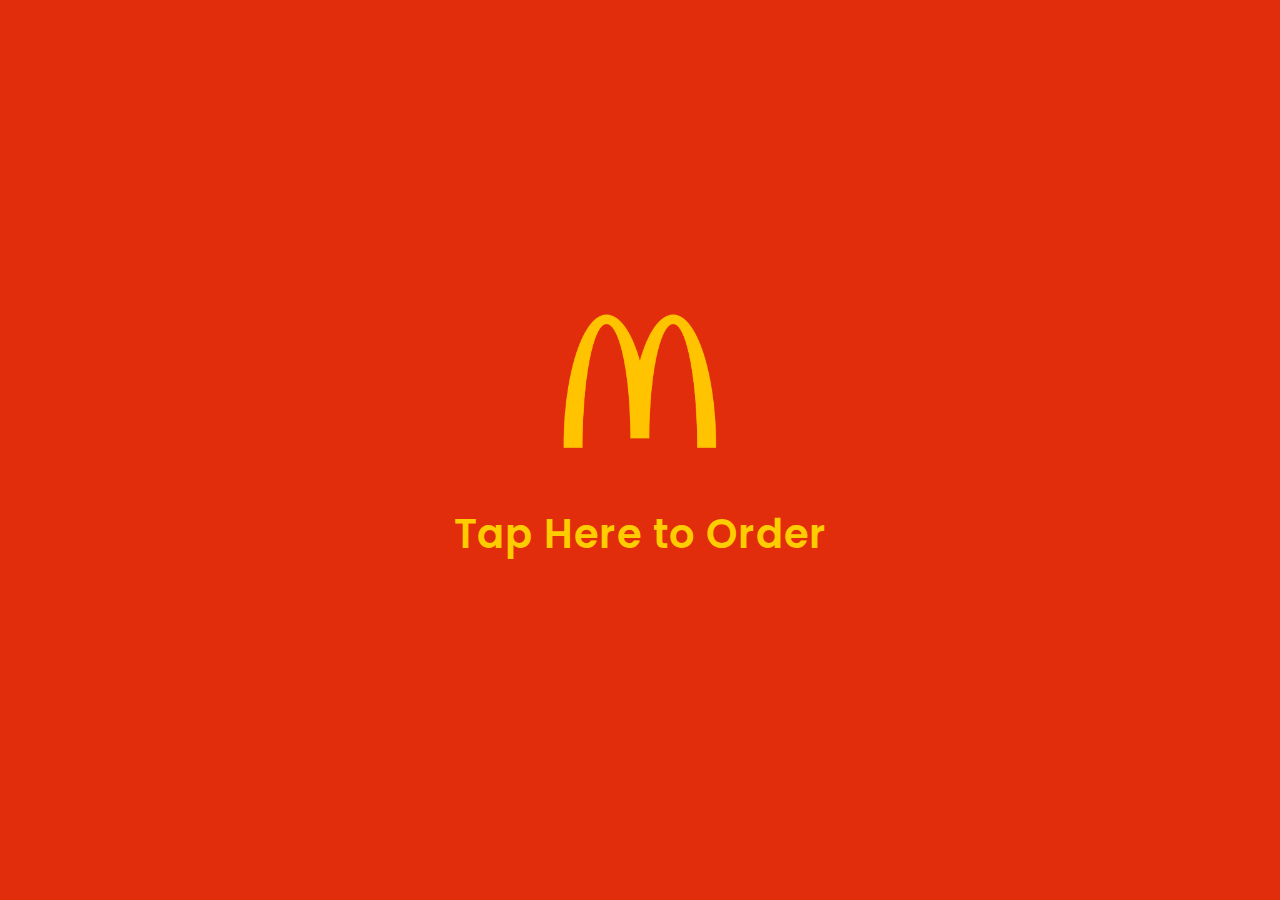
<file: index.html>
<!DOCTYPE html>
<html lang="en">
<head>
    <meta charset="UTF-8">
    <meta name="viewport" content="width=device-width, initial-scale=1.0">
    <title>Mcdo</title>
    <link rel="stylesheet" href="style.css">
    <script src="script.js" defer></script>
</head>
<body>
    <!-- Tap to Order Modal -->
    <div class="kiosk-modal" id="kioskModal">
        <div class="kiosk-content">
            <img src="images/mcdo-logo.png" alt="McDonald's Logo" class="kiosk-logo">
            <h1 class="kiosk-text">Tap Here to Order</h1>
        </div>
    </div>


    <div class="main-container">
        <div class="side-nav">
            <div class="side-nav-fixed">
                <div class="mcdo-logo-container">
                    <h1 class="mcdo-logo">McDonald's</h1>
                </div>

                <div class="menu-container first-menu" id="this">
                    <a class="menu" href="index.html">Breakfast</a>
                </div>

                <div class="menu-container">
                    <a class="menu" href="burgers.html">Burgers</a>
                </div>

                <div class="menu-container">
                    <a class="menu" href="fries.html">Fries & Sides</a>
                </div>

                <div class="menu-container">
                    <a class="menu" href="snack.html">Snack Wrap</a>
                </div>

                <div class="menu-container">
                    <a class="menu" href="beverages.html">Beverages</a>
                </div>

                <div class="menu-container">
                    <a class="menu" href="sweets.html">Sweets & Treats</a>
                </div>

                <div class="menu-container">
                    <a class="menu" href="happyMeal.html">Happy Meal</a>
                </div>

                <div class="menu-container">
                    <a class="menu" href="condiments.html">Condiments</a>
                </div>
            </div>
        </div>
        
        <div class="top-main">
            <div class="top-nav">
                <div class="mobile">
                    <input type="checkbox" id="sidebar-active">
                    <label for="sidebar-active" class="open-sidebar-button">
                        <svg xmlns="http://www.w3.org/2000/svg" height="31px" viewBox="0 -960 960 960" width="31px" fill="#5f6368"><path d="M120-240v-80h720v80H120Zm0-200v-80h720v80H120Zm0-200v-80h720v80H120Z"/></svg>
                    </label>

                    <label id="overlay" for="sidebar-active"></label>
                    <div class="links-container">
                        <label  for="sidebar-active" class="close-sidebar-button">
                            <svg class="close" xmlns="http://www.w3.org/2000/svg" height="32px" viewBox="0 -960 960 960" width="32px" fill="#5f6368"><path d="m256-200-56-56 224-224-224-224 56-56 224 224 224-224 56 56-224 224 224 224-56 56-224-224-224 224Z"/></svg>
                        </label>

                        <a id="this-mobile" class="menu" href="index.html">Breakfast</a>
                        <div class="line-parent"><div class="line"></div></div>
                        <a class="menu menu-hover" href="burgers.html">Burgers</a>
                        <div class="line-parent"><div class="line"></div></div>
                        <a class="menu menu-hover" href="fries.html">Fries & Sides</a>
                        <div class="line-parent"><div class="line"></div></div>
                        <a class="menu menu-hover" href="snack.html">Snack Wrap</a>
                        <div class="line-parent"><div class="line"></div></div>
                        <a class="menu menu-hover" href="beverages.html">Beverages</a>
                        <div class="line-parent"><div class="line"></div></div>
                        <a class="menu menu-hover" href="sweets.html">Sweets & Treats</a>
                        <div class="line-parent"><div class="line"></div></div>
                        <a class="menu menu-hover" href="happyMeal.html">Happy Meal</a>
                        <div class="line-parent"><div class="line"></div></div>
                        <a class="menu menu-hover" href="condiments.html">Condiments</a>
                        <div class="line-parent"><div class="line"></div></div>
                    </div>
                </div>
                

                <h2>Breakfast Menu</h2>

                <a class="cart" href="cart.html">
                    <svg xmlns="http://www.w3.org/2000/svg" height="24px" viewBox="0 -960 960 960" fill="#5f6368"><path d="M280-80q-33 0-56.5-23.5T200-160q0-33 23.5-56.5T280-240q33 0 56.5 23.5T360-160q0 33-23.5 56.5T280-80Zm400 0q-33 0-56.5-23.5T600-160q0-33 23.5-56.5T680-240q33 0 56.5 23.5T760-160q0 33-23.5 56.5T680-80ZM246-720l96 200h280l110-200H246Zm-38-80h590q23 0 35 20.5t1 41.5L692-482q-11 20-29.5 31T622-440H324l-44 80h480v80H280q-45 0-68-39.5t-2-78.5l54-98-144-304H40v-80h130l38 80Zm134 280h280-280Z"/></svg>
                </a>
            </div>

            <div class="main-body">
                <div class="breakfast-container">
                    <div class="food-container" data-food="Hotcakes">
                        <img src="images/breakfast/Hotcakes.png" alt="baconBiscuit" height="110px">

                        <div class="text-container">
                            <p>Hotcakes</p>
                        </div>
                        
                        <div class="menu-price">
                            <p>₱86</p>
                        </div>

                        <div class="food-information"> <!-- put the info inside this and you'll be ok -->
                            <div class="close-info">
                                <svg class="close" xmlns="http://www.w3.org/2000/svg" height="32px" viewBox="0 -960 960 960" width="32px" fill="#5f6368"><path d="m256-200-56-56 224-224-224-224 56-56 224 224 224-224 56 56-224 224 224 224-56 56-224-224-224 224Z"/></svg>
                            </div>
                            
                            <div class="info-layout">
                                <div class="image-info-container">
                                    <div class="image-item-container">
                                        <div class="image-container">
                                            <img src="images/breakfast/Hotcakes.png" alt="baconBiscuit" height="150px"> <!--  -->
                                        </div>

                                        <h2 class="item-name">Hotcakes</h2>
                                    </div>

                                    <div class="info-container">
                                        <h4 class="info">If you love hot pancakes, you've got to try McDonald's Hotcakes with a side of real butter and sweet maple flavored Hotcake syrup. <span class="hotcake-info">This McDonald's breakfast comes with 3 golden brown Hotcakes. There are 580 calories in McDonald's Hotcakes. Order them with a Premium Roast Coffee for the perfect breakfast combo.</span></h4>
                                    </div>
                                </div>

                                <div class="info-line"></div>

                                <div class="price-add-to-cart-container">
                                    <div class="quantity-selector-container">
                                        <h4 class="quantity">Quantity:</h4>

                                        <div class="quantity-selector">
                                            <button class="qty-btn minus">−</button>
                                            <input type="number" value="1" min="1" readonly>
                                            <button class="qty-btn plus">+</button>
                                        </div>
                                    </div>
                                    
                                    <div class="price-container">
                                        <p>Cost:</p>

                                        <div class="price">
                                            <p>₱86</p>
                                        </div>
                                    </div>

                                    <div class="add-to-cart" data-cart="Hotcakes">
                                        <h3 class="cart-button">ADD TO CART</h3> 
                                    </div>
                                </div>
                            </div>
                        </div>

                        <div class="cancel-info"></div>
                    </div>

                    <div class="food-container" data-food="Bacon">
                        <img src="images/breakfast/baconBuscuit.png" alt="baconBiscuit" height="110px">

                        <div class="text-container">
                            <p>Bacon, Egg & Cheese Biscuit</p>
                        </div>

                        <div class="menu-price">
                            <p>₱130</p>
                        </div>

                        <div class="food-information"> <!-- put the info inside this and you'll be ok -->
                            <div class="close-info">
                                <svg class="close" xmlns="http://www.w3.org/2000/svg" height="32px" viewBox="0 -960 960 960" width="32px" fill="#5f6368"><path d="m256-200-56-56 224-224-224-224 56-56 224 224 224-224 56 56-224 224 224 224-56 56-224-224-224 224Z"/></svg>
                            </div>
                            
                            <div class="info-layout">
                                <div class="image-info-container">
                                    <div class="image-item-container">
                                        <div class="image-container">
                                            <img src="images/breakfast/baconBuscuit.png" alt="baconBiscuit" height="110px">
                                        </div>

                                        <h2 class="item-name">Bacon, Egg & Cheese Biscuit</h2>
                                    </div>

                                    <div class="info-container">
                                        <h4 class="info">Start your morning with a delicious Bacon, Egg & Cheese Biscuit breakfast sandwich from the McDonald's breakfast menu! <span class="hotcake-info">The McDonald’s Bacon, Egg & Cheese Biscuit recipe features a warm buttermilk biscuit brushed with real butter, thick-cut Applewood smoked bacon, a fluffy folded egg, and a slice of melty American cheese.</span></h4>
                                    </div>
                                </div>

                                <div class="info-line"></div>

                                <div class="price-add-to-cart-container">
                                    <div class="quantity-selector-container">
                                        <h4 class="quantity">Quantity:</h4>

                                        <div class="quantity-selector">
                                            <button class="qty-btn minus">−</button>
                                            <input type="number" value="1" min="1" readonly>
                                            <button class="qty-btn plus">+</button>
                                        </div>
                                    </div>

                                    <div class="price-container">
                                        <p>Cost:</p>

                                        <div class="price">
                                            <p>₱130</p>
                                        </div>
                                    </div>

                                    <div class="add-to-cart" data-cart="Bacon">
                                        <h3 class="cart-button">ADD TO CART</h3> 
                                    </div>
                                </div>
                            </div>
                        </div>

                        <div class="cancel-info"></div>
                    </div>

                    <div class="food-container" data-food="EggMcMuffin">
                        <img src="images/breakfast/EggMcMuffin.png" alt="baconBiscuit" height="110px">

                        <div class="text-container">
                            <p>Egg McMuffin</p>
                        </div>

                        <div class="menu-price">
                            <p>₱150</p>
                        </div>

                        <div class="food-information"> <!-- put the info inside this and you'll be ok -->
                            <div class="close-info">
                                <svg class="close" xmlns="http://www.w3.org/2000/svg" height="32px" viewBox="0 -960 960 960" width="32px" fill="#5f6368"><path d="m256-200-56-56 224-224-224-224 56-56 224 224 224-224 56 56-224 224 224 224-56 56-224-224-224 224Z"/></svg>
                            </div>
                            
                            <div class="info-layout">
                                <div class="image-info-container">
                                    <div class="image-item-container">
                                        <div class="image-container">
                                            <img src="images/breakfast/EggMcMuffin.png" alt="baconBiscuit" height="110px">
                                        </div>

                                        <h2 class="item-name">Egg McMuffin</h2>
                                    </div>

                                    <div class="info-container">
                                        <h4 class="info">Satisfy your McDonald's breakfast cravings with our Egg McMuffin® breakfast sandwich—it’s an excellent source of protein and oh so delicious. <span class="hotcake-info">McDonald's Egg McMuffin® recipe features a freshly cracked Grade A egg placed on a toasted English Muffin topped with real butter, lean Canadian bacon, and melty American cheese. There are 310 calories in an Egg McMuffin® from McDonald’s.</span></h4>
                                    </div>
                                </div>

                                <div class="info-line"></div>

                                <div class="price-add-to-cart-container">
                                    <div class="quantity-selector-container">
                                        <h4 class="quantity">Quantity:</h4>

                                        <div class="quantity-selector">
                                            <button class="qty-btn minus">−</button>
                                            <input type="number" value="1" min="1" readonly>
                                            <button class="qty-btn plus">+</button>
                                        </div>
                                    </div>

                                    <div class="price-container">
                                        <p>Cost:</p>

                                        <div class="price">
                                            <p>₱150</p>
                                        </div>
                                    </div>

                                    <div class="add-to-cart" data-cart="EggMcMuffin">
                                        <h3 class="cart-button">ADD TO CART</h3> 
                                    </div>
                                </div>
                            </div>
                        </div>

                        <div class="cancel-info"></div>
                    </div>

                    <div class="food-container" data-food="SausageMcGriddles">
                        <img src="images/breakfast/SausageMcGriddle.png" alt="baconBiscuit" height="110px">

                        <div class="text-container">
                            <p>Sausage McGriddles</p>
                        </div>

                        <div class="menu-price">
                            <p>₱350</p>
                        </div>

                        <div class="food-information"> <!-- put the info inside this and you'll be ok -->
                            <div class="close-info">
                                <svg class="close" xmlns="http://www.w3.org/2000/svg" height="32px" viewBox="0 -960 960 960" width="32px" fill="#5f6368"><path d="m256-200-56-56 224-224-224-224 56-56 224 224 224-224 56 56-224 224 224 224-56 56-224-224-224 224Z"/></svg>
                            </div>
                            
                            <div class="info-layout">
                                <div class="image-info-container">
                                    <div class="image-item-container">
                                        <div class="image-container">
                                            <img src="images/breakfast/SausageMcGriddle.png" alt="baconBiscuit" height="110px">
                                        </div>

                                        <h2 class="item-name">Sausage McGriddles</h2>
                                    </div>

                                    <div class="info-container">
                                        <h4 class="info">McDonald’s Sausage McGriddles® is the perfect sausage breakfast sandwich to start the day! <span class="hotcake-info">Our Sausage McGriddles recipe features soft, warm griddle cakes—with the taste of sweet maple—that hold our savory, sizzling hot sausage. McGriddles cakes have no artificial preservatives or flavors and no colors from artificial sources.</span></h4>
                                    </div>
                                </div>

                                <div class="info-line"></div>

                                <div class="price-add-to-cart-container">
                                    <div class="quantity-selector-container">
                                        <h4 class="quantity">Quantity:</h4>

                                        <div class="quantity-selector">
                                            <button class="qty-btn minus">−</button>
                                            <input type="number" value="1" min="1" readonly>
                                            <button class="qty-btn plus">+</button>
                                        </div>
                                    </div>

                                    <div class="price-container">
                                        <p>Cost:</p>

                                        <div class="price">
                                            <p>₱350</p>
                                        </div>
                                    </div>

                                    <div class="add-to-cart" data-cart="SausageMcGriddles">
                                        <h3 class="cart-button">ADD TO CART</h3> 
                                    </div>
                                </div>
                            </div>
                        </div>

                        <div class="cancel-info"></div>
                    </div>

                    <div class="food-container" data-food="SausageMcMuffin">
                        <img src="images/breakfast/SausageMcMuffin.png" alt="baconBiscuit" height="110px">

                        <div class="text-container">
                            <p>Sausage McMuffin with Egg</p>
                        </div>

                        <div class="menu-price">
                            <p>₱120</p>
                        </div>

                        <div class="food-information"> <!-- put the info inside this and you'll be ok -->
                            <div class="close-info">
                                <svg class="close" xmlns="http://www.w3.org/2000/svg" height="32px" viewBox="0 -960 960 960" width="32px" fill="#5f6368"><path d="m256-200-56-56 224-224-224-224 56-56 224 224 224-224 56 56-224 224 224 224-56 56-224-224-224 224Z"/></svg>
                            </div>
                            
                            <div class="info-layout">
                                <div class="image-info-container">
                                    <div class="image-item-container">
                                        <div class="image-container">
                                            <img src="images/breakfast/SausageMcMuffin.png" alt="baconBiscuit" height="110px">
                                        </div>

                                        <h2 class="item-name">Sausage McMuffin with Egg</h2>
                                    </div>

                                    <div class="info-container">
                                        <h4 class="info">Start your day off with a McDonald’s Sausage McMuffin with Egg breakfast sandwich. <span class="hotcake-info">Our Sausage Egg McMuffin recipe features a savory hot sausage, a slice of melty American cheese and a delicious, freshly cracked egg all on a freshly toasted English muffin. There are 480 calories in Sausage McMuffin with Egg at McDonald's.</span></h4>
                                    </div>
                                </div>

                                <div class="info-line"></div>

                                <div class="price-add-to-cart-container">
                                    <div class="quantity-selector-container">
                                        <h4 class="quantity">Quantity:</h4>

                                        <div class="quantity-selector">
                                            <button class="qty-btn minus">−</button>
                                            <input type="number" value="1" min="1" readonly>
                                            <button class="qty-btn plus">+</button>
                                        </div>
                                    </div>

                                    <div class="price-container">
                                        <p>Cost:</p>

                                        <div class="price">
                                            <p>₱120</p>
                                        </div>
                                    </div>

                                    <div class="add-to-cart" data-cart="SausageMcMuffin">
                                        <h3 class="cart-button">ADD TO CART</h3> 
                                    </div>
                                </div>
                            </div>
                        </div>

                        <div class="cancel-info"></div>
                    </div>

                    <div class="food-container" data-food="SausageEgg">
                        <img src="images/breakfast/BaconEggNCheeseBagel.png" alt="baconBiscuit" height="110px">

                        <div class="text-container">
                            <p>Sausage, Egg & Cheese Bagel</p>
                        </div>

                        <div class="menu-price">
                            <p>₱600</p>
                        </div>

                        <div class="food-information"> <!-- put the info inside this and you'll be ok -->
                            <div class="close-info">
                                <svg class="close" xmlns="http://www.w3.org/2000/svg" height="32px" viewBox="0 -960 960 960" width="32px" fill="#5f6368"><path d="m256-200-56-56 224-224-224-224 56-56 224 224 224-224 56 56-224 224 224 224-56 56-224-224-224 224Z"/></svg>
                            </div>
                            
                            <div class="info-layout">
                                <div class="image-info-container">
                                    <div class="image-item-container">
                                        <div class="image-container">
                                            <img src="images/breakfast/BaconEggNCheeseBagel.png" alt="baconBiscuit" height="110px">
                                        </div>

                                        <h2 class="item-name">Sausage, Egg & Cheese Bagel</h2>
                                    </div>

                                    <div class="info-container">
                                        <h4 class="info">Craving a breakfast sandwich at McDonald's? It features a toasted bagel with butter, a fluffy folded egg, creamy breakfast sauce and two slices of melty American cheese. <span class="hotcake-info">There are 590 calories in a McDonald’s Bacon, Egg and Cheese Bagel. </span></h4>
                                    </div>
                                </div>

                                <div class="info-line"></div>

                                <div class="price-add-to-cart-container">
                                    <div class="quantity-selector-container">
                                        <h4 class="quantity">Quantity:</h4>

                                        <div class="quantity-selector">
                                            <button class="qty-btn minus">−</button>
                                            <input type="number" value="1" min="1" readonly>
                                            <button class="qty-btn plus">+</button>
                                        </div>
                                    </div>

                                    <div class="price-container">
                                        <p>Cost:</p>

                                        <div class="price">
                                            <p>₱600</p>
                                        </div>
                                    </div>

                                    <div class="add-to-cart" data-cart="SausageEgg">
                                        <h3 class="cart-button">ADD TO CART</h3> 
                                    </div>
                                </div>
                            </div>
                        </div>

                        <div class="cancel-info"></div>
                    </div>
                </div>
            </div>
        </div>
    </div>
</body>
</html>
</file>
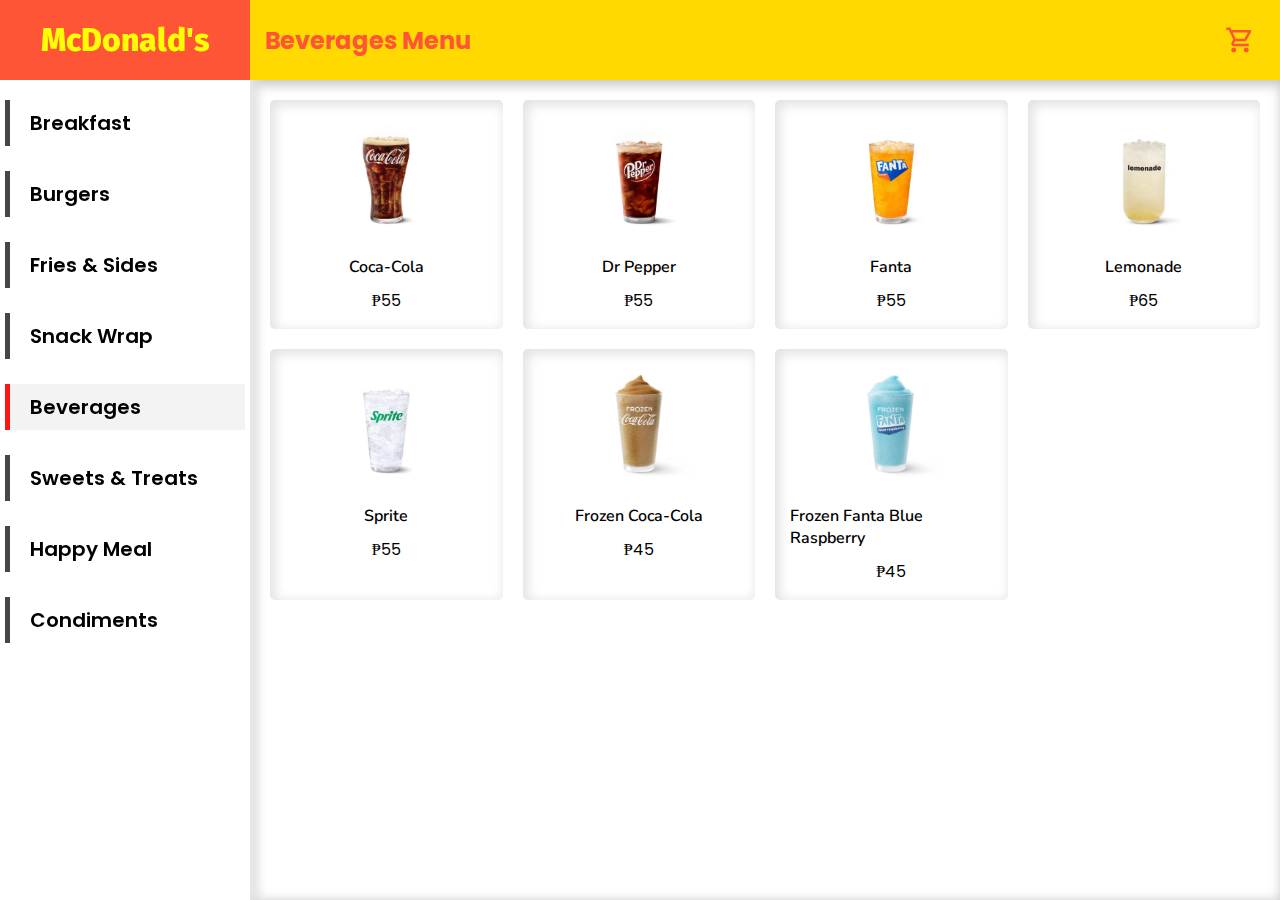
<file: beverages.html>
<!DOCTYPE html>
<html lang="en">
<head>
    <meta charset="UTF-8">
    <meta name="viewport" content="width=device-width, initial-scale=1.0">
    <title>Mcdo</title>
    <link rel="stylesheet" href="style.css">
    <script src="script.js" defer></script>
</head>
<body>
    <div class="main-container">
        <div class="side-nav">
            <div class="side-nav-fixed">
                <div class="mcdo-logo-container">
                    <h1 class="mcdo-logo">McDonald's</h1>
                </div>

                <div class="menu-container first-menu">
                    <a class="menu" href="index.html">Breakfast</a>
                </div>

                <div class="menu-container">
                    <a class="menu" href="burgers.html">Burgers</a>
                </div>

                <div class="menu-container">
                    <a class="menu" href="fries.html">Fries & Sides</a>
                </div>

                <div class="menu-container">
                    <a class="menu" href="snack.html">Snack Wrap</a>
                </div>

                <div class="menu-container" id="this">
                    <a class="menu" href="beverages.html">Beverages</a>
                </div>

                <div class="menu-container">
                    <a class="menu" href="sweets.html">Sweets & Treats</a>
                </div>

                <div class="menu-container">
                    <a class="menu" href="happyMeal.html">Happy Meal</a>
                </div>

                <div class="menu-container">
                    <a class="menu" href="condiments.html">Condiments</a>
                </div>
            </div>
        </div>
        <div class="top-main">
            <div class="top-nav">
                <div class="mobile">
                    <input type="checkbox" id="sidebar-active">
                    <label for="sidebar-active" class="open-sidebar-button">
                        <svg xmlns="http://www.w3.org/2000/svg" height="31px" viewBox="0 -960 960 960" width="31px" fill="#5f6368"><path d="M120-240v-80h720v80H120Zm0-200v-80h720v80H120Zm0-200v-80h720v80H120Z"/></svg>
                    </label>

                    <label id="overlay" for="sidebar-active"></label>
                    <div class="links-container">
                        <label  for="sidebar-active" class="close-sidebar-button">
                            <svg class="close" xmlns="http://www.w3.org/2000/svg" height="32px" viewBox="0 -960 960 960" width="32px" fill="#5f6368"><path d="m256-200-56-56 224-224-224-224 56-56 224 224 224-224 56 56-224 224 224 224-56 56-224-224-224 224Z"/></svg>
                        </label>

                        <a class="menu menu-hover" href="index.html">Breakfast</a>
                        <div class="line-parent"><div class="line"></div></div>
                        <a class="menu menu-hover" href="burgers.html">Burgers</a>
                        <div class="line-parent"><div class="line"></div></div>
                        <a class="menu menu-hover" href="fries.html">Fries & Sides</a>
                        <div class="line-parent"><div class="line"></div></div>
                        <a class="menu menu-hover" href="snack.html">Snack Wrap</a>
                        <div class="line-parent"><div class="line"></div></div>
                        <a id="this-mobile" class="menu" href="beverages.html">Beverages</a>
                        <div class="line-parent"><div class="line"></div></div>
                        <a class="menu menu-hover" href="sweets.html">Sweets & Treats</a>
                        <div class="line-parent"><div class="line"></div></div>
                        <a class="menu menu-hover" href="happyMeal.html">Happy Meal</a>
                        <div class="line-parent"><div class="line"></div></div>
                        <a class="menu menu-hover" href="condiments.html">Condiments</a>
                        <div class="line-parent"><div class="line"></div></div>
                    </div>
                </div>

                <h2>Beverages Menu</h2>

                <a class="cart" href="cart.html">
                    <svg xmlns="http://www.w3.org/2000/svg" height="24px" viewBox="0 -960 960 960" fill="#5f6368"><path d="M280-80q-33 0-56.5-23.5T200-160q0-33 23.5-56.5T280-240q33 0 56.5 23.5T360-160q0 33-23.5 56.5T280-80Zm400 0q-33 0-56.5-23.5T600-160q0-33 23.5-56.5T680-240q33 0 56.5 23.5T760-160q0 33-23.5 56.5T680-80ZM246-720l96 200h280l110-200H246Zm-38-80h590q23 0 35 20.5t1 41.5L692-482q-11 20-29.5 31T622-440H324l-44 80h480v80H280q-45 0-68-39.5t-2-78.5l54-98-144-304H40v-80h130l38 80Zm134 280h280-280Z"/></svg>
                </a>
            </div>
            <div class="main-body">
                <div class="breakfast-container">
                    <div class="food-container" data-food="Coca-Cola">
                        <img src="images/beverages/coke.jpg" alt="baconBiscuit" height="110px">

                        <div class="text-container">
                            <p>Coca-Cola</p>
                        </div>

                        <div class="menu-price">
                            <p>₱55</p>
                        </div>

                        <div class="food-information"> <!-- put the info inside this and you'll be ok -->
                            <div class="close-info">
                                <svg class="close" xmlns="http://www.w3.org/2000/svg" height="32px" viewBox="0 -960 960 960" width="32px" fill="#5f6368"><path d="m256-200-56-56 224-224-224-224 56-56 224 224 224-224 56 56-224 224 224 224-56 56-224-224-224 224Z"/></svg>
                            </div>
                            
                            <div class="info-layout">
                                <div class="image-info-container">
                                    <div class="image-item-container">
                                        <div class="image-container">
                                            <img src="images/beverages/coke.jpg" alt="baconBiscuit" height="110px"> <!--  -->
                                        </div>

                                        <h2 class="item-name">Coca-Cola</h2>
                                    </div>

                                    <div class="info-container">
                                        <h4 class="info">Enjoy a cold, refreshing Coca-Cola® soda from McDonald's that complements all your menu favorites. <span class="hotcake-info">Want to know why McDonald's Coke® tastes different? Visit the FAQ page on Why Does McDonald’s Coca-Cola Taste So Good to find out more about the Fountain Coke®.</span></h4>
                                    </div>
                                </div>

                                <div class="info-line"></div>

                                <div class="price-add-to-cart-container">
                                    <div class="quantity-selector-container">
                                        <h4 class="quantity">Quantity:</h4>

                                        <div class="quantity-selector">
                                            <button class="qty-btn minus">−</button>
                                            <input type="number" value="1" min="1" readonly>
                                            <button class="qty-btn plus">+</button>
                                        </div>
                                    </div>

                                    <div class="price-container">
                                        <p>Cost:</p>

                                        <div class="price">
                                            <p>₱55</p>
                                        </div>
                                    </div>

                                    <div class="add-to-cart" data-cart="Coca-Cola">
                                        <h3 class="cart-button">ADD TO CART</h3> 
                                    </div>
                                </div>
                            </div>
                        </div>

                        <div class="cancel-info"></div>
                    </div>

                    <div class="food-container" data-food="DrPepper">
                        <img src="images/beverages/drPepper.jpg" alt="baconBiscuit" height="110px">

                        <div class="text-container">
                            <p>Dr Pepper</p>
                        </div>

                        <div class="menu-price">
                            <p>₱55</p>
                        </div>

                        <div class="food-information"> <!-- put the info inside this and you'll be ok -->
                            <div class="close-info">
                                <svg class="close" xmlns="http://www.w3.org/2000/svg" height="32px" viewBox="0 -960 960 960" width="32px" fill="#5f6368"><path d="m256-200-56-56 224-224-224-224 56-56 224 224 224-224 56 56-224 224 224 224-56 56-224-224-224 224Z"/></svg>
                            </div>
                            
                            <div class="info-layout">
                                <div class="image-info-container">
                                    <div class="image-item-container">
                                        <div class="image-container">
                                            <img src="images/beverages/drPepper.jpg" alt="baconBiscuit" height="110px"> <!--  -->
                                        </div>

                                        <h2 class="item-name">Dr Pepper</h2>
                                    </div>

                                    <div class="info-container">
                                        <h4 class="info">McDonald's serves Dr Pepper®, the classic and refreshing fountain drink with a unique blend of 23 flavors. <span class="hotcake-info">Dr Pepper® pairs perfectly with any of your favorite menu items. There are 190 calories in a small Dr Pepper® at McDonald's. Available in extra small, small, medium and large, order one today from the full menu in the app for pickup or McDelivery®.</span></h4>
                                    </div>
                                </div>

                                <div class="info-line"></div>

                                <div class="price-add-to-cart-container">
                                    <div class="quantity-selector-container">
                                        <h4 class="quantity">Quantity:</h4>

                                        <div class="quantity-selector">
                                            <button class="qty-btn minus">−</button>
                                            <input type="number" value="1" min="1" readonly>
                                            <button class="qty-btn plus">+</button>
                                        </div>
                                    </div>

                                    <div class="price-container">
                                        <p>Cost:</p>

                                        <div class="price">
                                            <p>₱55</p>
                                        </div>
                                    </div>

                                    <div class="add-to-cart" data-cart="DrPepper">
                                        <h3 class="cart-button">ADD TO CART</h3> 
                                    </div>
                                </div>
                            </div>
                        </div>

                        <div class="cancel-info"></div>
                    </div>

                    <div class="food-container" data-food="Fanta">
                        <img src="images/beverages/fanta.jpg" alt="baconBiscuit" height="110px">

                        <div class="text-container">
                            <p>Fanta</p>
                        </div>

                        <div class="menu-price">
                            <p>₱55</p>
                        </div>

                        <div class="food-information"> <!-- put the info inside this and you'll be ok -->
                            <div class="close-info">
                                <svg class="close" xmlns="http://www.w3.org/2000/svg" height="32px" viewBox="0 -960 960 960" width="32px" fill="#5f6368"><path d="m256-200-56-56 224-224-224-224 56-56 224 224 224-224 56 56-224 224 224 224-56 56-224-224-224 224Z"/></svg>
                            </div>
                            
                            <div class="info-layout">
                                <div class="image-info-container">
                                    <div class="image-item-container">
                                        <div class="image-container">
                                            <img src="images/beverages/fanta.jpg" alt="baconBiscuit" height="110px"> <!--  -->
                                        </div>

                                        <h2 class="item-name">Fanta</h2>
                                    </div>

                                    <div class="info-container">
                                        <h4 class="info">Sip on the bubbly, refreshing orange flavor of Fanta® Orange soda from McDonald’s! <span class="hotcake-info">Is McDonald’s Fanta® Orange caffeine-free? It sure is, making it a perfect addition to any of your favorite McDonald's items.</span></h4>
                                    </div>
                                </div>

                                <div class="info-line"></div>

                                <div class="price-add-to-cart-container">
                                    <div class="quantity-selector-container">
                                        <h4 class="quantity">Quantity:</h4>

                                        <div class="quantity-selector">
                                            <button class="qty-btn minus">−</button>
                                            <input type="number" value="1" min="1" readonly>
                                            <button class="qty-btn plus">+</button>
                                        </div>
                                    </div>

                                    <div class="price-container">
                                        <p>Cost:</p>

                                        <div class="price">
                                            <p>₱55</p>
                                        </div>
                                    </div>

                                    <div class="add-to-cart" data-cart="Fanta">
                                        <h3 class="cart-button">ADD TO CART</h3> 
                                    </div>
                                </div>
                            </div>
                        </div>

                        <div class="cancel-info"></div>
                    </div>

                    <div class="food-container" data-food="Lemonade">
                        <img src="images/beverages/lemonade.jpg" alt="baconBiscuit" height="110px">

                        <div class="text-container">
                            <p>Lemonade</p>
                        </div>

                        <div class="menu-price">
                            <p>₱65</p>
                        </div>

                        <div class="food-information"> <!-- put the info inside this and you'll be ok -->
                            <div class="close-info">
                                <svg class="close" xmlns="http://www.w3.org/2000/svg" height="32px" viewBox="0 -960 960 960" width="32px" fill="#5f6368"><path d="m256-200-56-56 224-224-224-224 56-56 224 224 224-224 56 56-224 224 224 224-56 56-224-224-224 224Z"/></svg>
                            </div>
                            
                            <div class="info-layout">
                                <div class="image-info-container">
                                    <div class="image-item-container">
                                        <div class="image-container">
                                            <img src="images/beverages/lemonade.jpg" alt="baconBiscuit" height="110px"> <!--  -->
                                        </div>

                                        <h2 class="item-name">Lemonade</h2>
                                    </div>

                                    <div class="info-container">
                                        <h4 class="info">Squeeze a little bit of summer in every sip with this refreshing, ice-cold classic. <span class="hotcake-info">McDonald’s signature Lemonade recipe includes real lemon juice, bits of lemon pulp and real cane sugar. There are 120 calories in a small Lemonade drink.</span></h4>
                                    </div>
                                </div>

                                <div class="info-line"></div>

                                <div class="price-add-to-cart-container">
                                    <div class="quantity-selector-container">
                                        <h4 class="quantity">Quantity:</h4>

                                        <div class="quantity-selector">
                                            <button class="qty-btn minus">−</button>
                                            <input type="number" value="1" min="1" readonly>
                                            <button class="qty-btn plus">+</button>
                                        </div>
                                    </div>

                                    <div class="price-container">
                                        <p>Cost:</p>

                                        <div class="price">
                                            <p>₱65</p>
                                        </div>
                                    </div>

                                    <div class="add-to-cart" data-cart="Lemonade">
                                        <h3 class="cart-button">ADD TO CART</h3> 
                                    </div>
                                </div>
                            </div>
                        </div>

                        <div class="cancel-info"></div>
                    </div>

                    <div class="food-container" data-food="Sprite">
                        <img src="images/beverages/sprite.jpg" alt="baconBiscuit" height="110px">

                        <div class="text-container">
                            <p>Sprite</p>
                        </div>

                        <div class="menu-price">
                            <p>₱55</p>
                        </div>

                        <div class="food-information"> <!-- put the info inside this and you'll be ok -->
                            <div class="close-info">
                                <svg class="close" xmlns="http://www.w3.org/2000/svg" height="32px" viewBox="0 -960 960 960" width="32px" fill="#5f6368"><path d="m256-200-56-56 224-224-224-224 56-56 224 224 224-224 56 56-224 224 224 224-56 56-224-224-224 224Z"/></svg>
                            </div>
                            
                            <div class="info-layout">
                                <div class="image-info-container">
                                    <div class="image-item-container">
                                        <div class="image-container">
                                            <img src="images/beverages/sprite.jpg" alt="baconBiscuit" height="110px"> <!--  -->
                                        </div>

                                        <h2 class="item-name">Sprite</h2>
                                    </div>

                                    <div class="info-container">
                                        <h4 class="info">Cool off with the refreshing McDonald's Sprite®—the classic and delicious lemon-lime fountain drink. <span class="hotcake-info">Now, you might be asking does Sprite® have caffeine? No, Sprite® is a caffeine-free soda that makes the perfect addition to any McDonald’s Combo Meal. There are 190 calories in a small Sprite® at McDonald's.</span></h4>
                                    </div>
                                </div>

                                <div class="info-line"></div>

                                <div class="price-add-to-cart-container">
                                    <div class="quantity-selector-container">
                                        <h4 class="quantity">Quantity:</h4>

                                        <div class="quantity-selector">
                                            <button class="qty-btn minus">−</button>
                                            <input type="number" value="1" min="1" readonly>
                                            <button class="qty-btn plus">+</button>
                                        </div>
                                    </div>

                                    <div class="price-container">
                                        <p>Cost:</p>

                                        <div class="price">
                                            <p>₱55</p>
                                        </div>
                                    </div>

                                    <div class="add-to-cart" data-cart="Sprite">
                                        <h3 class="cart-button">ADD TO CART</h3> 
                                    </div>
                                </div>
                            </div>
                        </div>

                        <div class="cancel-info"></div>
                    </div>

                    <div class="food-container" data-food="FrozenCoca-Cola">
                        <img src="images/beverages/frozenCoke.jpg" alt="baconBiscuit" height="110px">

                        <div class="text-container">
                            <p>Frozen Coca-Cola</p>
                        </div>

                        <div class="menu-price">
                            <p>₱45</p>
                        </div>

                        <div class="food-information"> <!-- put the info inside this and you'll be ok -->
                            <div class="close-info">
                                <svg class="close" xmlns="http://www.w3.org/2000/svg" height="32px" viewBox="0 -960 960 960" width="32px" fill="#5f6368"><path d="m256-200-56-56 224-224-224-224 56-56 224 224 224-224 56 56-224 224 224 224-56 56-224-224-224 224Z"/></svg>
                            </div>
                            
                            <div class="info-layout">
                                <div class="image-info-container">
                                    <div class="image-item-container">
                                        <div class="image-container">
                                            <img src="images/beverages/frozenCoke.jpg" alt="baconBiscuit" height="110px"> <!--  -->
                                        </div>

                                        <h2 class="item-name">Frozen Coca-Cola</h2>
                                    </div>

                                    <div class="info-container">
                                        <h4 class="info">The great taste of Coca-Cola® in a refreshing frozen drink. It’s the perfect partner for your favorite McDonald’s Burgers and World Famous Fries. <span class="hotcake-info">Available in small, medium and large sizes. There are 60 calories in a small Frozen Coca-Cola® Classic.</span></h4>
                                    </div>
                                </div>

                                <div class="info-line"></div>

                                <div class="price-add-to-cart-container">
                                    <div class="quantity-selector-container">
                                        <h4 class="quantity">Quantity:</h4>

                                        <div class="quantity-selector">
                                            <button class="qty-btn minus">−</button>
                                            <input type="number" value="1" min="1" readonly>
                                            <button class="qty-btn plus">+</button>
                                        </div>
                                    </div>

                                    <div class="price-container">
                                        <p>Cost:</p>

                                        <div class="price">
                                            <p>₱45</p>
                                        </div>
                                    </div>

                                    <div class="add-to-cart" data-cart="FrozenCoca-Cola">
                                        <h3 class="cart-button">ADD TO CART</h3> 
                                    </div>
                                </div>
                            </div>
                        </div>

                        <div class="cancel-info"></div>
                    </div>

                    <div class="food-container" data-food="FrozenFantaBlue">
                        <img src="images/beverages/frozenFanta.jpg" alt="baconBiscuit" height="110px">

                        <div class="text-container">
                            <p>Frozen Fanta Blue Raspberry</p>
                        </div>

                        <div class="menu-price">
                            <p>₱45</p>
                        </div>

                        <div class="food-information"> <!-- put the info inside this and you'll be ok -->
                            <div class="close-info">
                                <svg class="close" xmlns="http://www.w3.org/2000/svg" height="32px" viewBox="0 -960 960 960" width="32px" fill="#5f6368"><path d="m256-200-56-56 224-224-224-224 56-56 224 224 224-224 56 56-224 224 224 224-56 56-224-224-224 224Z"/></svg>
                            </div>
                            
                            <div class="info-layout">
                                <div class="image-info-container">
                                    <div class="image-item-container">
                                        <div class="image-container">
                                            <img src="images/beverages/frozenFanta.jpg" alt="baconBiscuit" height="110px"> <!--  -->
                                        </div>

                                        <h2 class="item-name">Frozen Fanta Blue Raspberry</h2>
                                    </div>

                                    <div class="info-container">
                                        <h4 class="info">Sweet, fruity raspberry flavor with a hint of tartness for a super cool refreshing treat that’s perfect for the summer. <span class="hotcake-info">Pair it with our World Famous Fries® for a satisfying snack, or make it a meal with your favorite McDonald’s Burgers. Available in small, medium and large sizes. There are 60 calories in a small Frozen Fanta® Blue Raspberry.</span></h4>
                                    </div>
                                </div>

                                <div class="info-line"></div>

                                <div class="price-add-to-cart-container">
                                    <div class="quantity-selector-container">
                                        <h4 class="quantity">Quantity:</h4>

                                        <div class="quantity-selector">
                                            <button class="qty-btn minus">−</button>
                                            <input type="number" value="1" min="1" readonly>
                                            <button class="qty-btn plus">+</button>
                                        </div>
                                    </div>
                                    
                                    <div class="price-container">
                                        <p>Cost:</p>

                                        <div class="price">
                                            <p>₱45</p>
                                        </div>
                                    </div>

                                    <div class="add-to-cart" data-cart="FrozenFantaBlue">
                                        <h3 class="cart-button">ADD TO CART</h3> 
                                    </div>
                                </div>
                            </div>
                        </div>

                        <div class="cancel-info"></div>
                    </div>
                </div>
            </div>
        </div>
    </div>
</body>
</html>
</file>
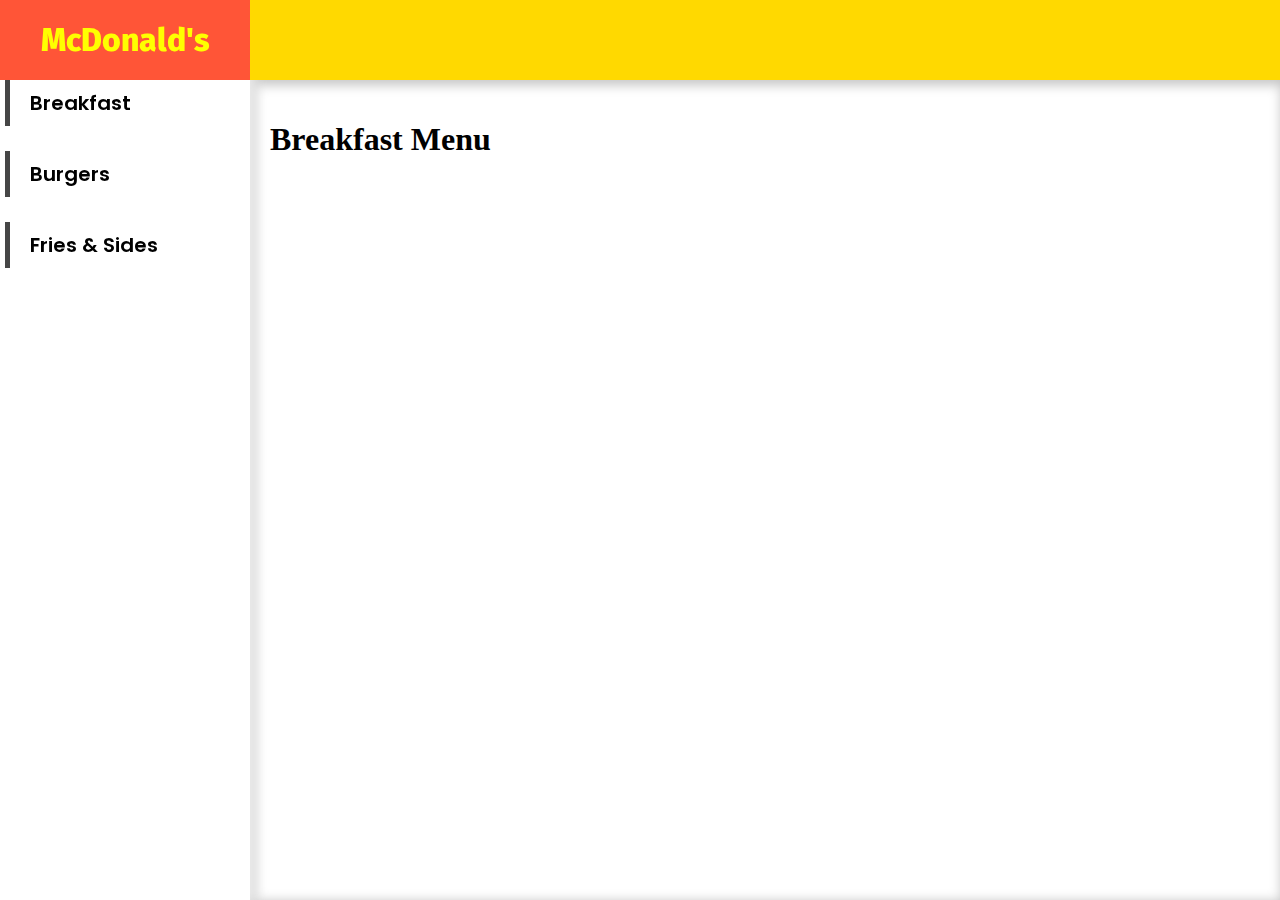
<file: breakfast.html>
<!DOCTYPE html>
<html lang="en">
<head>
    <meta charset="UTF-8">
    <meta name="viewport" content="width=device-width, initial-scale=1.0">
    <title>Mcdo</title>
    <link rel="stylesheet" href="style.css">
</head>
<body>
    <div class="main-container">
        <div class="side-nav">
            <div class="side-nav-fixed">
                <div class="mcdo-logo-container">
                    <h1 class="mcdo-logo">McDonald's</h1>
                </div>

                <div class="menu-container" id="first-menu">
                    <a class="menu" href="breakfast.html">Breakfast</a>
                </div>

                <div class="menu-container">
                    <a class="menu" href="burgers.html">Burgers</a>
                </div>

                <div class="menu-container">
                    <a class="menu" href="fries.html">Fries & Sides</a>
                </div>
            </div>
        </div>
        <div class="top-main">
            <div class="top-nav"></div>
            <div class="main-body">
                <h1>Breakfast Menu</h1>
            </div>
        </div>
    </div>
</body>
</html>
</file>
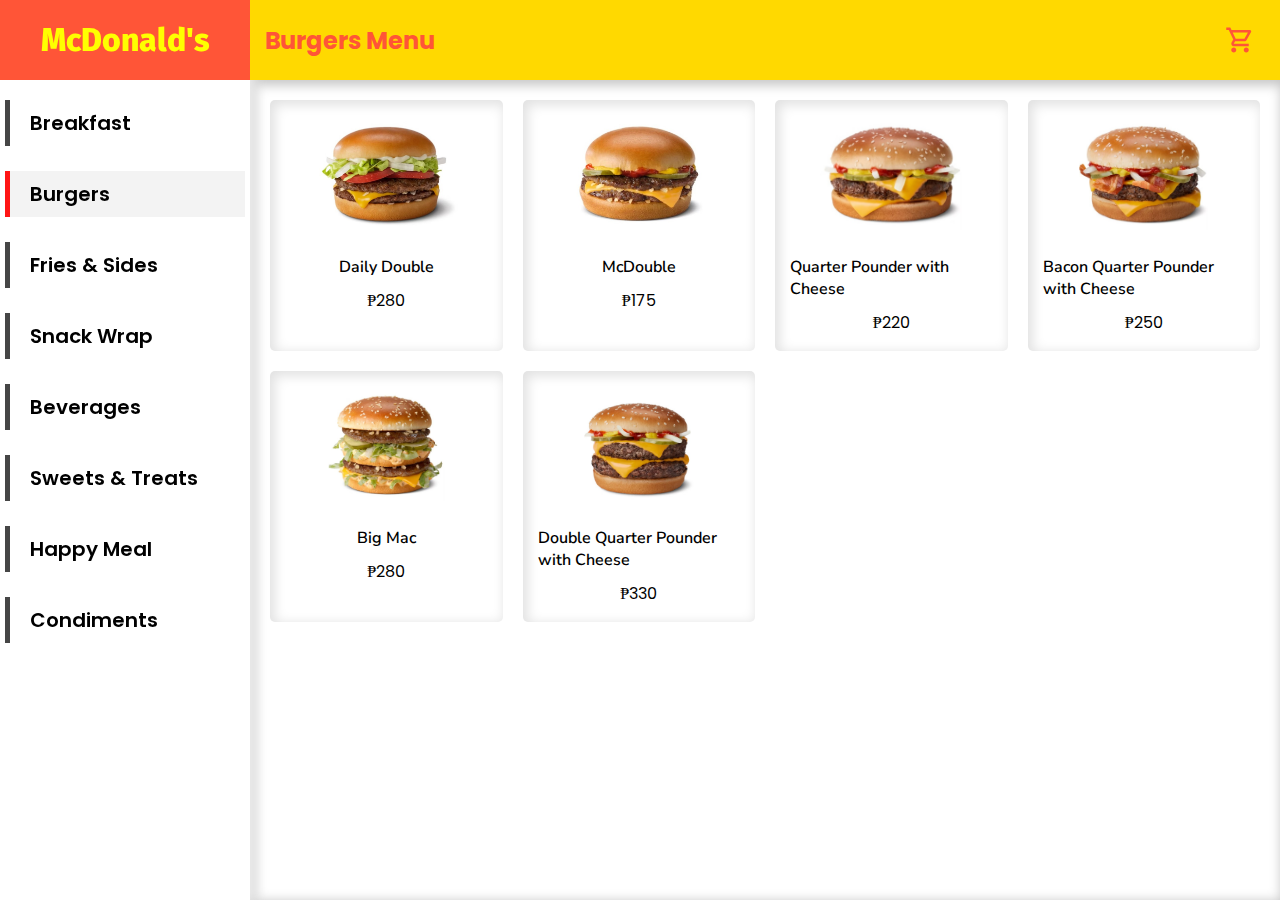
<file: burgers.html>
<!DOCTYPE html>
<html lang="en">
<head>
    <meta charset="UTF-8">
    <meta name="viewport" content="width=device-width, initial-scale=1.0">
    <title>Mcdo</title>
    <link rel="stylesheet" href="style.css">
    <script src="script.js" defer></script>
</head>
<body>
    <div class="main-container">
        <div class="side-nav">
            <div class="side-nav-fixed">
                <div class="mcdo-logo-container">
                    <h1 class="mcdo-logo">McDonald's</h1>
                </div>

                <div class="menu-container first-menu">
                    <a class="menu" href="index.html">Breakfast</a>
                </div>

                <div class="menu-container" id="this">
                    <a class="menu" href="burgers.html">Burgers</a>
                </div>

                <div class="menu-container">
                    <a class="menu" href="fries.html">Fries & Sides</a>
                </div>

                <div class="menu-container">
                    <a class="menu" href="snack.html">Snack Wrap</a>
                </div>

                <div class="menu-container">
                    <a class="menu" href="beverages.html">Beverages</a>
                </div>

                <div class="menu-container">
                    <a class="menu" href="sweets.html">Sweets & Treats</a>
                </div>

                <div class="menu-container">
                    <a class="menu" href="happyMeal.html">Happy Meal</a>
                </div>

                <div class="menu-container">
                    <a class="menu" href="condiments.html">Condiments</a>
                </div>
            </div>
        </div>
        <div class="top-main">
            <div class="top-nav">
                <div class="mobile">
                    <input type="checkbox" id="sidebar-active">
                    <label for="sidebar-active" class="open-sidebar-button">
                        <svg xmlns="http://www.w3.org/2000/svg" height="31px" viewBox="0 -960 960 960" width="31px" fill="#5f6368"><path d="M120-240v-80h720v80H120Zm0-200v-80h720v80H120Zm0-200v-80h720v80H120Z"/></svg>
                    </label>

                    <label id="overlay" for="sidebar-active"></label>
                    <div class="links-container">
                        <label  for="sidebar-active" class="close-sidebar-button">
                            <svg class="close" xmlns="http://www.w3.org/2000/svg" height="32px" viewBox="0 -960 960 960" width="32px" fill="#5f6368"><path d="m256-200-56-56 224-224-224-224 56-56 224 224 224-224 56 56-224 224 224 224-56 56-224-224-224 224Z"/></svg>
                        </label>

                        <a class="menu menu-hover" href="index.html">Breakfast</a>
                        <div class="line-parent"><div class="line"></div></div>
                        <a id="this-mobile" class="menu" href="burgers.html">Burgers</a>
                        <div class="line-parent"><div class="line"></div></div>
                        <a class="menu menu-hover" href="fries.html">Fries & Sides</a>
                        <div class="line-parent"><div class="line"></div></div>
                        <a class="menu menu-hover" href="snack.html">Snack Wrap</a>
                        <div class="line-parent"><div class="line"></div></div>
                        <a class="menu menu-hover" href="beverages.html">Beverages</a>
                        <div class="line-parent"><div class="line"></div></div>
                        <a class="menu menu-hover" href="sweets.html">Sweets & Treats</a>
                        <div class="line-parent"><div class="line"></div></div>
                        <a class="menu menu-hover" href="happyMeal.html">Happy Meal</a>
                        <div class="line-parent"><div class="line"></div></div>
                        <a class="menu menu-hover" href="condiments.html">Condiments</a>
                        <div class="line-parent"><div class="line"></div></div>
                    </div>
                </div>

                <h2>Burgers Menu</h2>

                <a class="cart" href="cart.html">
                    <svg xmlns="http://www.w3.org/2000/svg" height="24px" viewBox="0 -960 960 960" fill="#5f6368"><path d="M280-80q-33 0-56.5-23.5T200-160q0-33 23.5-56.5T280-240q33 0 56.5 23.5T360-160q0 33-23.5 56.5T280-80Zm400 0q-33 0-56.5-23.5T600-160q0-33 23.5-56.5T680-240q33 0 56.5 23.5T760-160q0 33-23.5 56.5T680-80ZM246-720l96 200h280l110-200H246Zm-38-80h590q23 0 35 20.5t1 41.5L692-482q-11 20-29.5 31T622-440H324l-44 80h480v80H280q-45 0-68-39.5t-2-78.5l54-98-144-304H40v-80h130l38 80Zm134 280h280-280Z"/></svg>
                </a>
            </div>
            <div class="main-body">
                <div class="breakfast-container">
                    <div class="food-container" data-food="DailyDouble">
                        <img src="images/burgers/dailyDouble.jpg" alt="baconBiscuit" height="110px">

                        <div class="text-container">
                            <p>Daily Double</p>
                        </div>

                        <div class="menu-price">
                            <p>₱280</p>
                        </div>
                        
                        <div class="food-information"> <!-- put the info inside this and you'll be ok -->
                            <div class="close-info">
                                <svg class="close" xmlns="http://www.w3.org/2000/svg" height="32px" viewBox="0 -960 960 960" width="32px" fill="#5f6368"><path d="m256-200-56-56 224-224-224-224 56-56 224 224 224-224 56 56-224 224 224 224-56 56-224-224-224 224Z"/></svg>
                            </div>
                            
                            <div class="info-layout">
                                <div class="image-info-container">
                                    <div class="image-item-container">
                                        <div class="image-container">
                                            <img src="images/burgers/dailyDouble.jpg" alt="baconBiscuit" height="110px">
                                        </div>

                                        <h2 class="item-name">Daily Double</h2>
                                    </div>

                                    <div class="info-container">
                                        <h4 class="info">If you love hot pancakes, you've got to try McDonald's Hotcakes with a side of real butter and sweet maple flavored Hotcake syrup. <span class="hotcake-info">This McDonald's breakfast comes with 3 golden brown Hotcakes. There are 580 calories in McDonald's Hotcakes. Order them with a Premium Roast Coffee for the perfect breakfast combo.</span></h4>
                                    </div>
                                </div>

                                <div class="info-line"></div>

                                <div class="price-add-to-cart-container">
                                    <div class="quantity-selector-container">
                                        <h4 class="quantity">Quantity:</h4>

                                        <div class="quantity-selector">
                                            <button class="qty-btn minus">−</button>
                                            <input type="number" value="1" min="1" readonly>
                                            <button class="qty-btn plus">+</button>
                                        </div>
                                    </div>

                                    <div class="price-container">
                                        <p>Cost:</p>

                                        <div class="price">
                                            <p>₱280</p>
                                        </div>
                                    </div>

                                    <div class="add-to-cart" data-cart="DailyDouble">
                                        <h3 class="cart-button">ADD TO CART</h3> 
                                    </div>
                                </div>
                            </div>
                        </div>

                        <div class="cancel-info"></div>
                    </div>

                    <div class="food-container" data-food="McDouble">
                        <img src="images/burgers/mcDouble.jpg" alt="baconBiscuit" height="110px">

                        <div class="text-container">
                            <p>McDouble</p>
                        </div>

                        <div class="menu-price">
                            <p>₱175</p>
                        </div>

                        <div class="food-information"> <!-- put the info inside this and you'll be ok -->
                            <div class="close-info">
                                <svg class="close" xmlns="http://www.w3.org/2000/svg" height="32px" viewBox="0 -960 960 960" width="32px" fill="#5f6368"><path d="m256-200-56-56 224-224-224-224 56-56 224 224 224-224 56 56-224 224 224 224-56 56-224-224-224 224Z"/></svg>
                            </div>
                            
                            <div class="info-layout">
                                <div class="image-info-container">
                                    <div class="image-item-container">
                                        <div class="image-container">
                                            <img src="images/burgers/mcDouble.jpg" alt="baconBiscuit" height="110px">
                                        </div>

                                        <h2 class="item-name">McDouble</h2>
                                    </div>

                                    <div class="info-container">
                                        <h4 class="info">If you love hot pancakes, you've got to try McDonald's Hotcakes with a side of real butter and sweet maple flavored Hotcake syrup. <span class="hotcake-info">This McDonald's breakfast comes with 3 golden brown Hotcakes. There are 580 calories in McDonald's Hotcakes. Order them with a Premium Roast Coffee for the perfect breakfast combo.</span></h4>
                                    </div>
                                </div>

                                <div class="info-line"></div>

                                <div class="price-add-to-cart-container">
                                    <div class="quantity-selector-container">
                                        <h4 class="quantity">Quantity:</h4>

                                        <div class="quantity-selector">
                                            <button class="qty-btn minus">−</button>
                                            <input type="number" value="1" min="1" readonly>
                                            <button class="qty-btn plus">+</button>
                                        </div>
                                    </div>

                                    <div class="price-container">
                                        <p>Cost:</p>

                                        <div class="price">
                                            <p>₱175</p>
                                        </div>
                                    </div>

                                    <div class="add-to-cart" data-cart="McDouble">
                                        <h3 class="cart-button">ADD TO CART</h3> 
                                    </div>
                                </div>
                            </div>
                        </div>

                        <div class="cancel-info"></div>
                    </div>

                    <div class="food-container" data-food="QuarterPounderCheese">
                        <img src="images/burgers/quarterPounderCheese.jpg" alt="baconBiscuit" height="110px">

                        <div class="text-container">
                            <p>Quarter Pounder with Cheese</p>
                        </div>

                        <div class="menu-price">
                            <p>₱220</p>
                        </div>

                        <div class="food-information"> <!-- put the info inside this and you'll be ok -->
                            <div class="close-info">
                                <svg class="close" xmlns="http://www.w3.org/2000/svg" height="32px" viewBox="0 -960 960 960" width="32px" fill="#5f6368"><path d="m256-200-56-56 224-224-224-224 56-56 224 224 224-224 56 56-224 224 224 224-56 56-224-224-224 224Z"/></svg>
                            </div>
                            
                            <div class="info-layout">
                                <div class="image-info-container">
                                    <div class="image-item-container">
                                        <div class="image-container">
                                            <img src="images/burgers/quarterPounderCheese.jpg" alt="baconBiscuit" height="110px">
                                        </div>

                                        <h2 class="item-name">Quarter Pounder with Cheese</h2>
                                    </div>

                                    <div class="info-container">
                                        <h4 class="info">If you love hot pancakes, you've got to try McDonald's Hotcakes with a side of real butter and sweet maple flavored Hotcake syrup. <span class="hotcake-info">This McDonald's breakfast comes with 3 golden brown Hotcakes. There are 580 calories in McDonald's Hotcakes. Order them with a Premium Roast Coffee for the perfect breakfast combo.</span></h4>
                                    </div>
                                </div>

                                <div class="info-line"></div>

                                <div class="price-add-to-cart-container">
                                    <div class="quantity-selector-container">
                                        <h4 class="quantity">Quantity:</h4>

                                        <div class="quantity-selector">
                                            <button class="qty-btn minus">−</button>
                                            <input type="number" value="1" min="1" readonly>
                                            <button class="qty-btn plus">+</button>
                                        </div>
                                    </div>

                                    <div class="price-container">
                                        <p>Cost:</p>

                                        <div class="price">
                                            <p>₱220</p>
                                        </div>
                                    </div>

                                    <div class="add-to-cart" data-cart="QuarterPounderCheese">
                                        <h3 class="cart-button">ADD TO CART</h3> 
                                    </div>
                                </div>
                            </div>
                        </div>

                        <div class="cancel-info"></div>
                    </div>

                    <div class="food-container" data-food="BaconQuarterPounder">
                        <img src="images/burgers/baconQuarterPounder.jpg" alt="baconBiscuit" height="110px">

                        <div class="text-container">
                            <p>Bacon Quarter Pounder with Cheese</p>
                        </div>

                        <div class="menu-price">
                            <p>₱250</p>
                        </div>

                        <div class="food-information"> <!-- put the info inside this and you'll be ok -->
                            <div class="close-info">
                                <svg class="close" xmlns="http://www.w3.org/2000/svg" height="32px" viewBox="0 -960 960 960" width="32px" fill="#5f6368"><path d="m256-200-56-56 224-224-224-224 56-56 224 224 224-224 56 56-224 224 224 224-56 56-224-224-224 224Z"/></svg>
                            </div>
                            
                            <div class="info-layout">
                                <div class="image-info-container">
                                    <div class="image-item-container">
                                        <div class="image-container">
                                            <img src="images/burgers/baconQuarterPounder.jpg" alt="baconBiscuit" height="110px">
                                        </div>

                                        <h2 class="item-name">Bacon Quarter Pounder with Cheese</h2>
                                    </div>

                                    <div class="info-container">
                                        <h4 class="info">If you love hot pancakes, you've got to try McDonald's Hotcakes with a side of real butter and sweet maple flavored Hotcake syrup. <span class="hotcake-info">This McDonald's breakfast comes with 3 golden brown Hotcakes. There are 580 calories in McDonald's Hotcakes. Order them with a Premium Roast Coffee for the perfect breakfast combo.</span></h4>
                                    </div>
                                </div>

                                <div class="info-line"></div>

                                <div class="price-add-to-cart-container">
                                    <div class="quantity-selector-container">
                                        <h4 class="quantity">Quantity:</h4>

                                        <div class="quantity-selector">
                                            <button class="qty-btn minus">−</button>
                                            <input type="number" value="1" min="1" readonly>
                                            <button class="qty-btn plus">+</button>
                                        </div>
                                    </div>

                                    <div class="price-container">
                                        <p>Cost:</p>

                                        <div class="price">
                                            <p>₱250</p>
                                        </div>
                                    </div>

                                    <div class="add-to-cart" data-cart="BaconQuarterPounder">
                                        <h3 class="cart-button">ADD TO CART</h3> 
                                    </div>
                                </div>
                            </div>
                        </div>

                        <div class="cancel-info"></div>
                    </div>

                    <div class="food-container" data-food="BigMac">
                        <img src="images/burgers/bigMac.jpg" alt="baconBiscuit" height="110px">

                        <div class="text-container">
                            <p>Big Mac</p>
                        </div>

                        <div class="menu-price">
                            <p>₱280</p>
                        </div>

                        <div class="food-information"> <!-- put the info inside this and you'll be ok -->
                            <div class="close-info">
                                <svg class="close" xmlns="http://www.w3.org/2000/svg" height="32px" viewBox="0 -960 960 960" width="32px" fill="#5f6368"><path d="m256-200-56-56 224-224-224-224 56-56 224 224 224-224 56 56-224 224 224 224-56 56-224-224-224 224Z"/></svg>
                            </div>
                            
                            <div class="info-layout">
                                <div class="image-info-container">
                                    <div class="image-item-container">
                                        <div class="image-container">
                                            <img src="images/burgers/bigMac.jpg" alt="baconBiscuit" height="110px">
                                        </div>

                                        <h2 class="item-name">Big Mac</h2>
                                    </div>

                                    <div class="info-container">
                                        <h4 class="info">If you love hot pancakes, you've got to try McDonald's Hotcakes with a side of real butter and sweet maple flavored Hotcake syrup. <span class="hotcake-info">This McDonald's breakfast comes with 3 golden brown Hotcakes. There are 580 calories in McDonald's Hotcakes. Order them with a Premium Roast Coffee for the perfect breakfast combo.</span></h4>
                                    </div>
                                </div>

                                <div class="info-line"></div>

                                <div class="price-add-to-cart-container">
                                    <div class="quantity-selector-container">
                                        <h4 class="quantity">Quantity:</h4>

                                        <div class="quantity-selector">
                                            <button class="qty-btn minus">−</button>
                                            <input type="number" value="1" min="1" readonly>
                                            <button class="qty-btn plus">+</button>
                                        </div>
                                    </div>

                                    <div class="price-container">
                                        <p>Cost:</p>

                                        <div class="price">
                                            <p>₱280</p>
                                        </div>
                                    </div>

                                    <div class="add-to-cart" data-cart="BigMac">
                                        <h3 class="cart-button">ADD TO CART</h3> 
                                    </div>
                                </div>
                            </div>
                        </div>

                        <div class="cancel-info"></div>
                    </div>

                    <div class="food-container" data-food="DoubleQuarterPounder">
                        <img src="images/burgers/doubleQuarterPounder.jpg" alt="baconBiscuit" height="110px">

                        <div class="text-container">
                            <p>Double Quarter Pounder with Cheese</p>
                        </div>

                        <div class="menu-price">
                            <p>₱330</p>
                        </div>

                        <div class="food-information"> <!-- put the info inside this and you'll be ok -->
                            <div class="close-info">
                                <svg class="close" xmlns="http://www.w3.org/2000/svg" height="32px" viewBox="0 -960 960 960" width="32px" fill="#5f6368"><path d="m256-200-56-56 224-224-224-224 56-56 224 224 224-224 56 56-224 224 224 224-56 56-224-224-224 224Z"/></svg>
                            </div>
                            
                            <div class="info-layout">
                                <div class="image-info-container">
                                    <div class="image-item-container">
                                        <div class="image-container">
                                            <img src="images/burgers/doubleQuarterPounder.jpg" alt="baconBiscuit" height="110px">
                                        </div>

                                        <h2 class="item-name">Double Quarter Pounder with Cheese</h2>
                                    </div>

                                    <div class="info-container">
                                        <h4 class="info">If you love hot pancakes, you've got to try McDonald's Hotcakes with a side of real butter and sweet maple flavored Hotcake syrup. <span class="hotcake-info">This McDonald's breakfast comes with 3 golden brown Hotcakes. There are 580 calories in McDonald's Hotcakes. Order them with a Premium Roast Coffee for the perfect breakfast combo.</span></h4>
                                    </div>
                                </div>

                                <div class="info-line"></div>

                                <div class="price-add-to-cart-container">
                                    <div class="quantity-selector-container">
                                        <h4 class="quantity">Quantity:</h4>

                                        <div class="quantity-selector">
                                            <button class="qty-btn minus">−</button>
                                            <input type="number" value="1" min="1" readonly>
                                            <button class="qty-btn plus">+</button>
                                        </div>
                                    </div>

                                    <div class="price-container">
                                        <p>Cost:</p>

                                        <div class="price">
                                            <p>₱330</p>
                                        </div>
                                    </div>

                                    <div class="add-to-cart" data-cart="DoubleQuarterPounder">
                                        <h3 class="cart-button">ADD TO CART</h3> 
                                    </div>
                                </div>
                            </div>
                        </div>

                        <div class="cancel-info"></div>
                    </div>
                </div>
            </div>
        </div>
    </div>
</body>
</html>
</file>
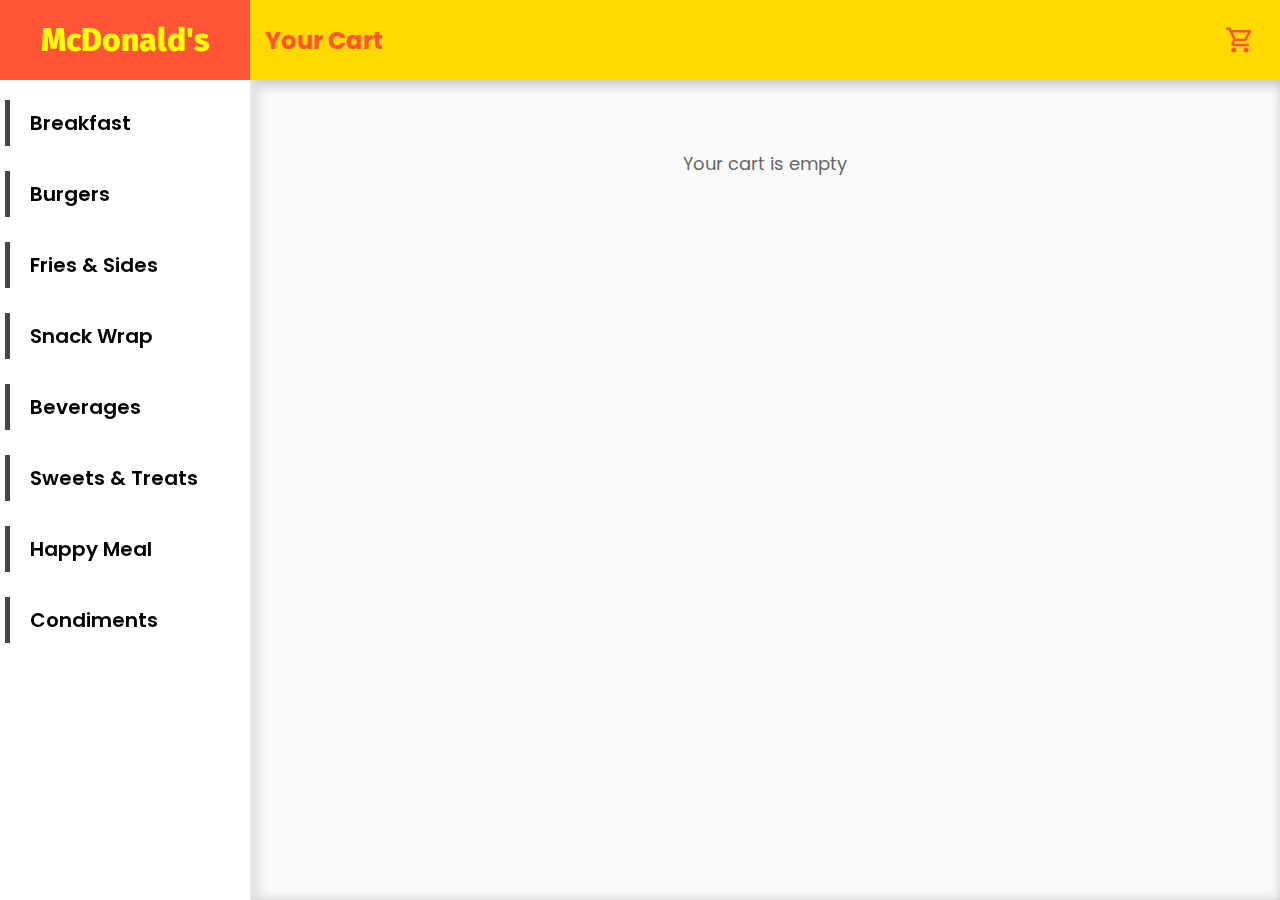
<file: cart.html>
<!DOCTYPE html>
<html lang="en">
<head>
    <meta charset="UTF-8">
    <meta name="viewport" content="width=device-width, initial-scale=1.0">
    <title>Mcdo</title>
    <link rel="stylesheet" href="style.css">
    <script src="script.js" defer></script>
</head>
<body>
    <div class="main-container">
        <div class="side-nav">
            <div class="side-nav-fixed">
                <div class="mcdo-logo-container">
                    <h1 class="mcdo-logo">McDonald's</h1>
                </div>

                <div class="menu-container first-menu" >
                    <a class="menu" href="index.html">Breakfast</a>
                </div>

                <div class="menu-container">
                    <a class="menu" href="burgers.html">Burgers</a>
                </div>

                <div class="menu-container">
                    <a class="menu" href="fries.html">Fries & Sides</a>
                </div>

                <div class="menu-container">
                    <a class="menu" href="snack.html">Snack Wrap</a>
                </div>

                <div class="menu-container">
                    <a class="menu" href="beverages.html">Beverages</a>
                </div>

                <div class="menu-container">
                    <a class="menu" href="sweets.html">Sweets & Treats</a>
                </div>

                <div class="menu-container">
                    <a class="menu" href="happyMeal.html">Happy Meal</a>
                </div>

                <div class="menu-container">
                    <a class="menu" href="condiments.html">Condiments</a>
                </div>
            </div>
        </div>
        
        <div class="top-main">
            <div class="top-nav">
                <div class="mobile">
                    <input type="checkbox" id="sidebar-active">
                    <label for="sidebar-active" class="open-sidebar-button">
                        <svg xmlns="http://www.w3.org/2000/svg" height="31px" viewBox="0 -960 960 960" width="31px" fill="#5f6368"><path d="M120-240v-80h720v80H120Zm0-200v-80h720v80H120Zm0-200v-80h720v80H120Z"/></svg>
                    </label>

                    <label id="overlay" for="sidebar-active"></label>
                    <div class="links-container">
                        <label  for="sidebar-active" class="close-sidebar-button">
                            <svg class="close" xmlns="http://www.w3.org/2000/svg" height="32px" viewBox="0 -960 960 960" width="32px" fill="#5f6368"><path d="m256-200-56-56 224-224-224-224 56-56 224 224 224-224 56 56-224 224 224 224-56 56-224-224-224 224Z"/></svg>
                        </label>

                        <a class="menu" href="index.html">Breakfast</a>
                        <div class="line-parent"><div class="line"></div></div>
                        <a class="menu" href="burgers.html">Burgers</a>
                        <div class="line-parent"><div class="line"></div></div>
                        <a class="menu" href="fries.html">Fries & Sides</a>
                        <div class="line-parent"><div class="line"></div></div>
                        <a class="menu" href="snack.html">Snack Wrap</a>
                        <div class="line-parent"><div class="line"></div></div>
                        <a class="menu" href="beverages.html">Beverages</a>
                        <div class="line-parent"><div class="line"></div></div>
                        <a class="menu" href="sweets.html">Sweets & Treats</a>
                        <div class="line-parent"><div class="line"></div></div>
                        <a class="menu" href="happyMeal.html">Happy Meal</a>
                        <div class="line-parent"><div class="line"></div></div>
                        <a class="menu" href="condiments.html">Condiments</a>
                        <div class="line-parent"><div class="line"></div></div>
                    </div>
                </div>
                

                <h2>Your Cart</h2>

                <a class="cart" href="cart.html">
                    <svg xmlns="http://www.w3.org/2000/svg" height="24px" viewBox="0 -960 960 960" fill="#5f6368"><path d="M280-80q-33 0-56.5-23.5T200-160q0-33 23.5-56.5T280-240q33 0 56.5 23.5T360-160q0 33-23.5 56.5T280-80Zm400 0q-33 0-56.5-23.5T600-160q0-33 23.5-56.5T680-240q33 0 56.5 23.5T760-160q0 33-23.5 56.5T680-80ZM246-720l96 200h280l110-200H246Zm-38-80h590q23 0 35 20.5t1 41.5L692-482q-11 20-29.5 31T622-440H324l-44 80h480v80H280q-45 0-68-39.5t-2-78.5l54-98-144-304H40v-80h130l38 80Zm134 280h280-280Z"/></svg>
                </a>
            </div>

            <div class="main-body c-main-body">
                <div class="c-item-main-container">
                    <div class="c-img-name">
                        <div class="c-img-container">
                            <img src="images/breakfast/Hotcakes.png" alt="baconBiscuit" height="50px">
                        </div>

                        <div class="c-name-quantity">
                            <h3>Hotcakes</h3>
                            <p>Quantity: 1</p>
                        </div>
                    </div>

                    <div class="c-price-cancel">
                        <div class="c-price">
                            <p>₱452</p>
                        </div>

                        <div class="c-close-info">
                            <svg class="c-close" xmlns="http://www.w3.org/2000/svg" height="32px" viewBox="0 -960 960 960" width="32px" fill="#5f6368"><path d="m256-200-56-56 224-224-224-224 56-56 224 224 224-224 56 56-224 224 224 224-56 56-224-224-224 224Z"/></svg>
                        </div>
                    </div>
                </div>

                <div class="c-item-main-container">
                    <div class="c-img-name">
                        <div class="c-img-container">
                            <img src="images/burgers/bigMac.jpg" alt="baconBiscuit" height="50px" >
                        </div>

                        <div class="c-name-quantity">
                            <h3>Big Mac</h3>
                            <p>Quantity: 2</p>
                        </div>
                    </div>

                    <div class="c-price-cancel">
                        <div class="c-price">
                            <p>₱512</p>
                        </div>

                        <div class="c-close-info">
                            <svg class="c-close" xmlns="http://www.w3.org/2000/svg" height="32px" viewBox="0 -960 960 960" width="32px" fill="#5f6368"><path d="m256-200-56-56 224-224-224-224 56-56 224 224 224-224 56 56-224 224 224 224-56 56-224-224-224 224Z"/></svg>
                        </div>
                    </div>
                </div>

                <div class="c-item-main-container">
                    <div class="c-img-name">
                        <div class="c-img-container">
                            <img src="images/breakfast/baconBuscuit.png" alt="baconBiscuit" height="50px">
                        </div>

                        <div class="c-name-quantity">
                            <h3>Bacon, Egg & Cheese Biscuit</h3>
                            <p>Quantity: 1</p>
                        </div>
                    </div>

                    <div class="c-price-cancel">
                        <div class="c-price">
                            <p>₱388</p>
                        </div>

                        <div class="c-close-info">
                            <svg class="c-close" xmlns="http://www.w3.org/2000/svg" height="32px" viewBox="0 -960 960 960" width="32px" fill="#5f6368"><path d="m256-200-56-56 224-224-224-224 56-56 224 224 224-224 56 56-224 224 224 224-56 56-224-224-224 224Z"/></svg>
                        </div>
                    </div>
                </div>
            </div>

            <div class="checkout-container">
                <div class="price-order-container">
                    <h2 class="price-result">total price</h2>

                    <div class="order-container">
                        <h2 class="cancel-order">Cancel</h2>

                        <h2 class="order">Order</h2>
                    </div>
                </div>
            </div>
        </div>
    </div>

    <!-- Cancel Order Confirmation Modal -->
    <div class="confirm-cancel-orders confirm-none">
        <div class="confirm-cancel-container">
            <h2 class="confirm-message">Are you sure you want to cancel your orders?</h2>

            <div class="confirm-no-yes-container">
                <div class="confirm-no-container">
                    <h2 class="confirm-no">No</h2>
                </div>
                
                <div class="confirm-yes-container">
                    <h2 class="confirm-yes">Yes</h2>
                </div>
            </div>
        </div>
    </div>

    <!-- Checkout Confirmation Modal -->
    <div class="confirm-checkout-modal confirm-none">
        <div class="confirm-cancel-container">
            <h2 class="confirm-message checkout-total-price">Total Price: ₱0</h2>

            <div class="confirm-no-yes-container">
                <div class="cancel-container checkout-cancel-btn">
                    <h2 class="confirm-no">Cancel</h2>
                </div>
                
                <div class="confirm-container checkout-confirm-btn">
                    <h2 class="confirm-yes">Confirm</h2>
                </div>
            </div>
        </div>
    </div>

    <!-- Success Pop-up -->
    <div class="success-popup confirm-none">
        <div class="success-container">
            <div class="success-checkmark">
                <svg xmlns="http://www.w3.org/2000/svg" height="80px" viewBox="0 -960 960 960" width="80px" fill="#28a745">
                    <path d="M382-240 154-468l57-57 171 171 367-367 57 57-424 424Z"/>
                </svg>
            </div>
            <h2 class="success-message">Order Placed Successfully!</h2>
            <p class="success-submessage">Thank you for your order</p>
        </div>
    </div>

    <div class="confirm-orders"></div>
</body>
</html>
</file>
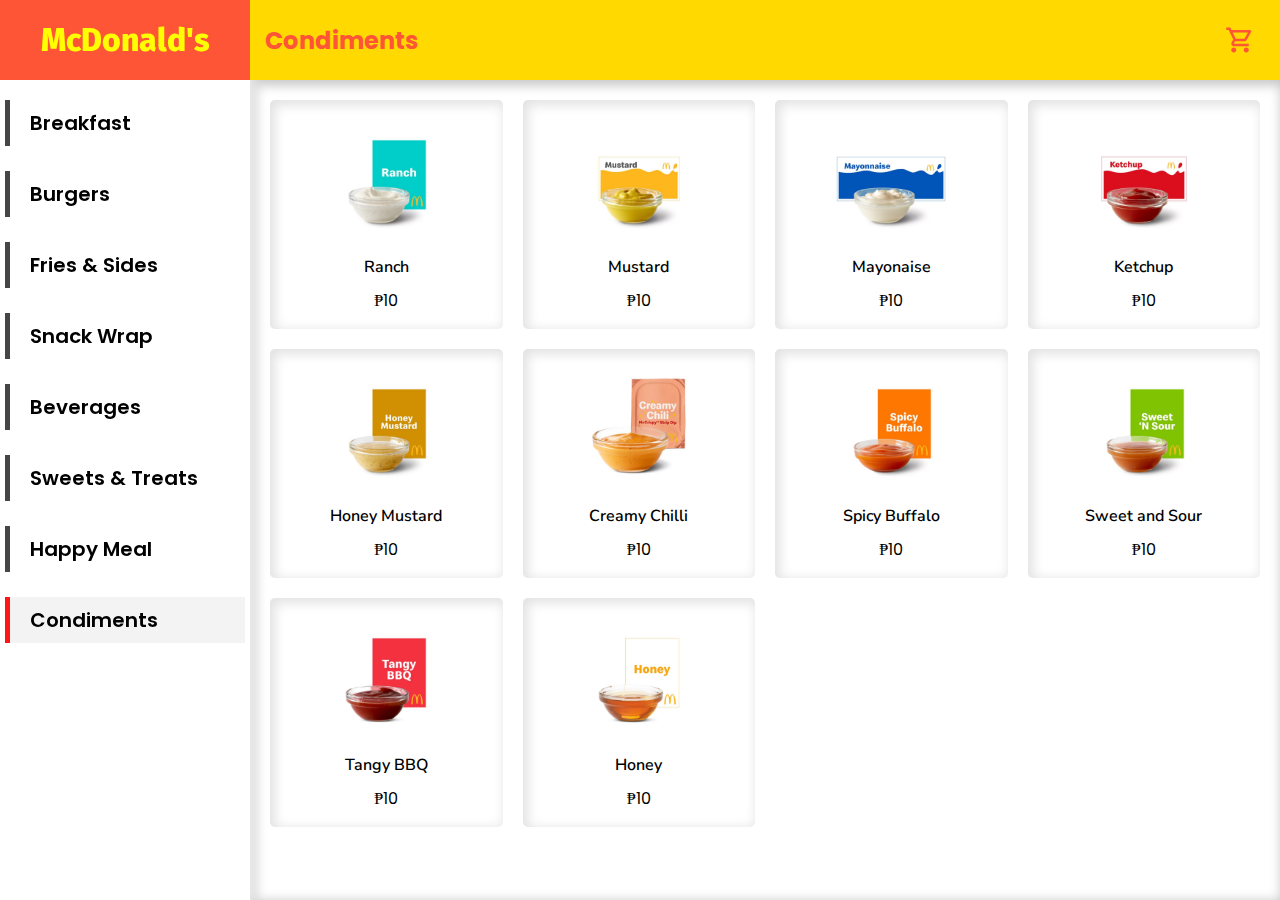
<file: condiments.html>
<!DOCTYPE html>
<html lang="en">
<head>
    <meta charset="UTF-8">
    <meta name="viewport" content="width=device-width, initial-scale=1.0">
    <title>Mcdo</title>
    <link rel="stylesheet" href="style.css">
    <script src="script.js" defer></script>
</head>
<body>
    <!-- cd C:\Enoch\Programming\myProjects\POS-McDo -->

    <div class="main-container">
        <div class="side-nav">
            <div class="side-nav-fixed">
                <div class="mcdo-logo-container">
                    <h1 class="mcdo-logo">McDonald's</h1>
                </div>

                <div class="menu-container first-menu">
                    <a class="menu" href="index.html">Breakfast</a>
                </div>

                <div class="menu-container">
                    <a class="menu" href="burgers.html">Burgers</a>
                </div>

                <div class="menu-container">
                    <a class="menu" href="fries.html">Fries & Sides</a>
                </div>

                <div class="menu-container">
                    <a class="menu" href="snack.html">Snack Wrap</a>
                </div>

                <div class="menu-container">
                    <a class="menu" href="beverages.html">Beverages</a>
                </div>

                <div class="menu-container">
                    <a class="menu" href="sweets.html">Sweets & Treats</a>
                </div>

                <div class="menu-container">
                    <a class="menu" href="happyMeal.html">Happy Meal</a>
                </div>

                <div class="menu-container" id="this">
                    <a class="menu" href="condiments.html">Condiments</a>
                </div>
            </div>
        </div>
        <div class="top-main">
            <div class="top-nav">
                <div class="mobile">
                    <input type="checkbox" id="sidebar-active">
                    <label for="sidebar-active" class="open-sidebar-button">
                        <svg xmlns="http://www.w3.org/2000/svg" height="31px" viewBox="0 -960 960 960" width="31px" fill="#5f6368"><path d="M120-240v-80h720v80H120Zm0-200v-80h720v80H120Zm0-200v-80h720v80H120Z"/></svg>
                    </label>

                    <label id="overlay" for="sidebar-active"></label>
                    <div class="links-container">
                        <label  for="sidebar-active" class="close-sidebar-button">
                            <svg class="close" xmlns="http://www.w3.org/2000/svg" height="32px" viewBox="0 -960 960 960" width="32px" fill="#5f6368"><path d="m256-200-56-56 224-224-224-224 56-56 224 224 224-224 56 56-224 224 224 224-56 56-224-224-224 224Z"/></svg>
                        </label>

                        <a class="menu menu-hover" href="index.html">Breakfast</a>
                        <div class="line-parent"><div class="line"></div></div>
                        <a class="menu menu-hover" href="burgers.html">Burgers</a>
                        <div class="line-parent"><div class="line"></div></div>
                        <a class="menu menu-hover" href="fries.html">Fries & Sides</a>
                        <div class="line-parent"><div class="line"></div></div>
                        <a class="menu menu-hover" href="snack.html">Snack Wrap</a>
                        <div class="line-parent"><div class="line"></div></div>
                        <a class="menu menu-hover" href="beverages.html">Beverages</a>
                        <div class="line-parent"><div class="line"></div></div>
                        <a class="menu menu-hover" href="sweets.html">Sweets & Treats</a>
                        <div class="line-parent"><div class="line"></div></div>
                        <a class="menu menu-hover" href="happyMeal.html">Happy Meal</a>
                        <div class="line-parent"><div class="line"></div></div>
                        <a id="this-mobile" class="menu" href="condiments.html">Condiments</a>
                        <div class="line-parent"><div class="line"></div></div>
                    </div>
                </div>

                <h2>Condiments</h2>

                <a class="cart" href="cart.html">
                    <svg xmlns="http://www.w3.org/2000/svg" height="24px" viewBox="0 -960 960 960" fill="#5f6368"><path d="M280-80q-33 0-56.5-23.5T200-160q0-33 23.5-56.5T280-240q33 0 56.5 23.5T360-160q0 33-23.5 56.5T280-80Zm400 0q-33 0-56.5-23.5T600-160q0-33 23.5-56.5T680-240q33 0 56.5 23.5T760-160q0 33-23.5 56.5T680-80ZM246-720l96 200h280l110-200H246Zm-38-80h590q23 0 35 20.5t1 41.5L692-482q-11 20-29.5 31T622-440H324l-44 80h480v80H280q-45 0-68-39.5t-2-78.5l54-98-144-304H40v-80h130l38 80Zm134 280h280-280Z"/></svg>
                </a>
            </div>
            <div class="main-body">
                <div class="breakfast-container">
                    <div class="food-container" data-food="Ranch">
                        <img src="images/condiments/ranch.jpg" alt="baconBiscuit" height="110px">

                        <div class="text-container">
                            <p>Ranch</p>
                        </div>

                        <div class="menu-price">
                            <p>₱10</p>
                        </div>

                        <div class="food-information"> <!-- put the info inside this and you'll be ok -->
                            <div class="close-info">
                                <svg class="close" xmlns="http://www.w3.org/2000/svg" height="32px" viewBox="0 -960 960 960" width="32px" fill="#5f6368"><path d="m256-200-56-56 224-224-224-224 56-56 224 224 224-224 56 56-224 224 224 224-56 56-224-224-224 224Z"/></svg>
                            </div>
                            
                            <div class="info-layout">
                                <div class="image-info-container">
                                    <div class="image-item-container">
                                        <div class="image-container">
                                            <img src="images/condiments/ranch.jpg" alt="baconBiscuit" height="110px"> <!--  -->
                                        </div>

                                        <h2 class="item-name">Ranch</h2>
                                    </div>

                                    <div class="info-container">
                                        <h4 class="info">You can’t go wrong with our Creamy Ranch Sauce-a zesty and dip-ready ranch sauce from McDonald’s! <span class="hotcake-info">Our Ranch Sauce recipe fuses the flavors of onion and garlic to create a perfectly creamy dipping sauce! Try our ranch dip with your favorite McDonald's menu items, like Chicken McNuggets® or World Famous Fries®!</span></h4>
                                    </div>
                                </div>

                                <div class="info-line"></div>

                                <div class="price-add-to-cart-container">
                                    <div class="quantity-selector-container">
                                        <h4 class="quantity">Quantity:</h4>

                                        <div class="quantity-selector">
                                            <button class="qty-btn minus">−</button>
                                            <input type="number" value="1" min="1" readonly>
                                            <button class="qty-btn plus">+</button>
                                        </div>
                                    </div>

                                    <div class="price-container">
                                        <p>Cost:</p>

                                        <div class="price">
                                            <p>₱10</p>
                                        </div>
                                    </div>

                                    <div class="add-to-cart" data-cart="Ranch">
                                        <h3 class="cart-button">ADD TO CART</h3> 
                                    </div>
                                </div>
                            </div>
                        </div>

                        <div class="cancel-info"></div>
                    </div>

                    <div class="food-container" data-food="Mustard">
                        <img src="images/condiments/mustard.jpg" alt="baconBiscuit" height="110px">

                        <div class="text-container">
                            <p>Mustard</p>
                        </div>

                        <div class="menu-price">
                            <p>₱10</p>
                        </div>

                        <div class="food-information"> <!-- put the info inside this and you'll be ok -->
                            <div class="close-info">
                                <svg class="close" xmlns="http://www.w3.org/2000/svg" height="32px" viewBox="0 -960 960 960" width="32px" fill="#5f6368"><path d="m256-200-56-56 224-224-224-224 56-56 224 224 224-224 56 56-224 224 224 224-56 56-224-224-224 224Z"/></svg>
                            </div>
                            
                            <div class="info-layout">
                                <div class="image-info-container">
                                    <div class="image-item-container">
                                        <div class="image-container">
                                            <img src="images/condiments/mustard.jpg" alt="baconBiscuit" height="110px"> <!--  -->
                                        </div>

                                        <h2 class="item-name">Mustard</h2>
                                    </div>

                                    <div class="info-container">
                                        <h4 class="info">Enjoy the sweet-tangy combination of McDonald’s Honey Mustard dipping sauce! <span class="hotcake-info">Wondering what Honey Mustard sauce is made of? Our Honey Mustard Sauce recipe is a unique blend of zesty dijon mustard with sweet notes of honey and a hint of spices. This blend makes a delicious honey mustard dipping sauce for Chicken McNuggets®.</span></h4>
                                    </div>
                                </div>

                                <div class="info-line"></div>

                                <div class="price-add-to-cart-container">
                                    <div class="quantity-selector-container">
                                        <h4 class="quantity">Quantity:</h4>

                                        <div class="quantity-selector">
                                            <button class="qty-btn minus">−</button>
                                            <input type="number" value="1" min="1" readonly>
                                            <button class="qty-btn plus">+</button>
                                        </div>
                                    </div>

                                    <div class="price-container">
                                        <p>Cost:</p>

                                        <div class="price">
                                            <p>₱10</p>
                                        </div>
                                    </div>

                                    <div class="add-to-cart" data-cart="Mustard">
                                        <h3 class="cart-button">ADD TO CART</h3> 
                                    </div>
                                </div>
                            </div>
                        </div>

                        <div class="cancel-info"></div>
                    </div>

                    <div class="food-container" data-food="Mayonaise">
                        <img src="images/condiments/mayonaise.jpg" alt="baconBiscuit" height="110px">

                        <div class="text-container">
                            <p>Mayonaise</p>
                        </div>

                        <div class="menu-price">
                            <p>₱10</p>
                        </div>

                        <div class="food-information"> <!-- put the info inside this and you'll be ok -->
                            <div class="close-info">
                                <svg class="close" xmlns="http://www.w3.org/2000/svg" height="32px" viewBox="0 -960 960 960" width="32px" fill="#5f6368"><path d="m256-200-56-56 224-224-224-224 56-56 224 224 224-224 56 56-224 224 224 224-56 56-224-224-224 224Z"/></svg>
                            </div>
                            
                            <div class="info-layout">
                                <div class="image-info-container">
                                    <div class="image-item-container">
                                        <div class="image-container">
                                            <img src="images/condiments/mayonaise.jpg" alt="baconBiscuit" height="110px"> <!--  -->
                                        </div>

                                        <h2 class="item-name">Mayonaise</h2>
                                    </div>

                                    <div class="info-container">
                                        <h4 class="info">Enjoy some extra mayo on your sandwich or maybe a mayonnaise dipping sauce for your World Famous Fries®. <span class="hotcake-info">Each McDonald’s mayonnaise packet has 90 calories.</span></h4>
                                    </div>
                                </div>

                                <div class="info-line"></div>

                                <div class="price-add-to-cart-container">
                                    <div class="quantity-selector-container">
                                        <h4 class="quantity">Quantity:</h4>

                                        <div class="quantity-selector">
                                            <button class="qty-btn minus">−</button>
                                            <input type="number" value="1" min="1" readonly>
                                            <button class="qty-btn plus">+</button>
                                        </div>
                                    </div>

                                    <div class="price-container">
                                        <p>Cost:</p>

                                        <div class="price">
                                            <p>₱10</p>
                                        </div>
                                    </div>

                                    <div class="add-to-cart" data-cart="Mayonaise">
                                        <h3 class="cart-button">ADD TO CART</h3> 
                                    </div>
                                </div>
                            </div>
                        </div>

                        <div class="cancel-info"></div>
                    </div>

                    <div class="food-container" data-food="Ketchup">
                        <img src="images/condiments/ketchup.jpg" alt="baconBiscuit" height="110px">

                        <div class="text-container">
                            <p>Ketchup</p>
                        </div>

                        <div class="menu-price">
                            <p>₱10</p>
                        </div>

                        <div class="food-information"> <!-- put the info inside this and you'll be ok -->
                            <div class="close-info">
                                <svg class="close" xmlns="http://www.w3.org/2000/svg" height="32px" viewBox="0 -960 960 960" width="32px" fill="#5f6368"><path d="m256-200-56-56 224-224-224-224 56-56 224 224 224-224 56 56-224 224 224 224-56 56-224-224-224 224Z"/></svg>
                            </div>
                            
                            <div class="info-layout">
                                <div class="image-info-container">
                                    <div class="image-item-container">
                                        <div class="image-container">
                                            <img src="images/condiments/ketchup.jpg" alt="baconBiscuit" height="110px"> <!--  -->
                                        </div>

                                        <h2 class="item-name">Ketchup</h2>
                                    </div>

                                    <div class="info-container">
                                        <h4 class="info">If you’re wondering what ketchup does McDonald’s use, the answer might surprise you— McDonald’s tomato ketchup! <span class="hotcake-info">It’s perfect on your favorite sandwich or as a ketchup dipping sauce for your World Famous Fries®.</span></h4>
                                    </div>
                                </div>

                                <div class="info-line"></div>

                                <div class="price-add-to-cart-container">
                                    <div class="quantity-selector-container">
                                        <h4 class="quantity">Quantity:</h4>

                                        <div class="quantity-selector">
                                            <button class="qty-btn minus">−</button>
                                            <input type="number" value="1" min="1" readonly>
                                            <button class="qty-btn plus">+</button>
                                        </div>
                                    </div>

                                    <div class="price-container">
                                        <p>Cost:</p>

                                        <div class="price">
                                            <p>₱10</p>
                                        </div>
                                    </div>

                                    <div class="add-to-cart" data-cart="Ketchup">
                                        <h3 class="cart-button">ADD TO CART</h3> 
                                    </div>
                                </div>
                            </div>
                        </div>

                        <div class="cancel-info"></div>
                    </div>

                    <div class="food-container" data-food="HoneyMustard">
                        <img src="images/condiments/honeyMustard.jpg" alt="baconBiscuit" height="110px">

                        <div class="text-container">
                            <p>Honey Mustard</p>
                        </div>

                        <div class="menu-price">
                            <p>₱10</p>
                        </div>

                        <div class="food-information"> <!-- put the info inside this and you'll be ok -->
                            <div class="close-info">
                                <svg class="close" xmlns="http://www.w3.org/2000/svg" height="32px" viewBox="0 -960 960 960" width="32px" fill="#5f6368"><path d="m256-200-56-56 224-224-224-224 56-56 224 224 224-224 56 56-224 224 224 224-56 56-224-224-224 224Z"/></svg>
                            </div>
                            
                            <div class="info-layout">
                                <div class="image-info-container">
                                    <div class="image-item-container">
                                        <div class="image-container">
                                            <img src="images/condiments/honeyMustard.jpg" alt="baconBiscuit" height="110px"> <!--  -->
                                        </div>

                                        <h2 class="item-name">Honey Mustard</h2>
                                    </div>

                                    <div class="info-container">
                                        <h4 class="info">Enjoy the sweet-tangy combination of McDonald’s Honey Mustard dipping sauce! <span class="hotcake-info">Wondering what Honey Mustard sauce is made of? Our Honey Mustard Sauce recipe is a unique blend of zesty dijon mustard with sweet notes of honey and a hint of spices. This blend makes a delicious honey mustard dipping sauce for Chicken McNuggets®.</span></h4>
                                    </div>
                                </div>

                                <div class="info-line"></div>

                                <div class="price-add-to-cart-container">
                                    <div class="quantity-selector-container">
                                        <h4 class="quantity">Quantity:</h4>

                                        <div class="quantity-selector">
                                            <button class="qty-btn minus">−</button>
                                            <input type="number" value="1" min="1" readonly>
                                            <button class="qty-btn plus">+</button>
                                        </div>
                                    </div>

                                    <div class="price-container">
                                        <p>Cost:</p>

                                        <div class="price">
                                            <p>₱10</p>
                                        </div>
                                    </div>

                                    <div class="add-to-cart" data-cart="HoneyMustard">
                                        <h3 class="cart-button">ADD TO CART</h3> 
                                    </div>
                                </div>
                            </div>
                        </div>

                        <div class="cancel-info"></div>
                    </div>

                    <div class="food-container" data-food="CreamyChilli">
                        <img src="images/condiments/creamyChilli.jpg" alt="baconBiscuit" height="110px">

                        <div class="text-container">
                            <p>Creamy Chilli</p>
                        </div>

                        <div class="menu-price">
                            <p>₱10</p>
                        </div>

                        <div class="food-information"> <!-- put the info inside this and you'll be ok -->
                            <div class="close-info">
                                <svg class="close" xmlns="http://www.w3.org/2000/svg" height="32px" viewBox="0 -960 960 960" width="32px" fill="#5f6368"><path d="m256-200-56-56 224-224-224-224 56-56 224 224 224-224 56 56-224 224 224 224-56 56-224-224-224 224Z"/></svg>
                            </div>
                            
                            <div class="info-layout">
                                <div class="image-info-container">
                                    <div class="image-item-container">
                                        <div class="image-container">
                                            <img src="images/condiments/creamyChilli.jpg" alt="baconBiscuit" height="110px"> <!--  -->
                                        </div>

                                        <h2 class="item-name">Creamy Chilli</h2>
                                    </div>

                                    <div class="info-container">
                                        <h4 class="info">Creamy Chili Dip is the newest addition to the tasty lineup of McDonald’s sauces.  <span class="hotcake-info">Savory, slightly tangy, sweet with a hint of chili pepper heat and a nutty toasted sesame finish—this dip is the perfect way to dip your McCrispy Strips, World Famous Fries® or anything else that you find dippable.</span></h4>
                                    </div>
                                </div>

                                <div class="info-line"></div>

                                <div class="price-add-to-cart-container">
                                    <div class="quantity-selector-container">
                                        <h4 class="quantity">Quantity:</h4>

                                        <div class="quantity-selector">
                                            <button class="qty-btn minus">−</button>
                                            <input type="number" value="1" min="1" readonly>
                                            <button class="qty-btn plus">+</button>
                                        </div>
                                    </div>

                                    <div class="price-container">
                                        <p>Cost:</p>

                                        <div class="price">
                                            <p>₱10</p>
                                        </div>
                                    </div>

                                    <div class="add-to-cart" data-cart="CreamyChilli">
                                        <h3 class="cart-button">ADD TO CART</h3> 
                                    </div>
                                </div>
                            </div>
                        </div>

                        <div class="cancel-info"></div>
                    </div>

                    <div class="food-container" data-food="SpicyBuffalo">
                        <img src="images/condiments/spicyBuffalo.jpg" alt="baconBiscuit" height="110px">

                        <div class="text-container">
                            <p>Spicy Buffalo</p>
                        </div>

                        <div class="menu-price">
                            <p>₱10</p>
                        </div>

                        <div class="food-information"> <!-- put the info inside this and you'll be ok -->
                            <div class="close-info">
                                <svg class="close" xmlns="http://www.w3.org/2000/svg" height="32px" viewBox="0 -960 960 960" width="32px" fill="#5f6368"><path d="m256-200-56-56 224-224-224-224 56-56 224 224 224-224 56 56-224 224 224 224-56 56-224-224-224 224Z"/></svg>
                            </div>
                            
                            <div class="info-layout">
                                <div class="image-info-container">
                                    <div class="image-item-container">
                                        <div class="image-container">
                                            <img src="images/condiments/spicyBuffalo.jpg" alt="baconBiscuit" height="110px"> <!--  -->
                                        </div>

                                        <h2 class="item-name">Spicy Buffalo</h2>
                                    </div>

                                    <div class="info-container">
                                        <h4 class="info">Spice it up with the Spicy Buffalo Sauce from McDonald’s. <span class="hotcake-info">Wondering what our buffalo sauce is made of? McDonald's Spicy Buffalo Sauce recipe fuses is a peppery sauce with vinegar and butter flavor. With a building heat, this buffalo dipping sauce has the perfect amount of spice to complement your McDonald's Chicken McNuggets!</span></h4>
                                    </div>
                                </div>

                                <div class="info-line"></div>

                                <div class="price-add-to-cart-container">
                                    <div class="quantity-selector-container">
                                        <h4 class="quantity">Quantity:</h4>

                                        <div class="quantity-selector">
                                            <button class="qty-btn minus">−</button>
                                            <input type="number" value="1" min="1" readonly>
                                            <button class="qty-btn plus">+</button>
                                        </div>
                                    </div>

                                    <div class="price-container">
                                        <p>Cost:</p>

                                        <div class="price">
                                            <p>₱10</p>
                                        </div>
                                    </div>

                                    <div class="add-to-cart" data-cart="SpicyBuffalo">
                                        <h3 class="cart-button">ADD TO CART</h3> 
                                    </div>
                                </div>
                            </div>
                        </div>

                        <div class="cancel-info"></div>
                    </div>

                    <div class="food-container" data-food="SweetNSour">
                        <img src="images/condiments/sweetNSour.jpg" alt="baconBiscuit" height="110px">

                        <div class="text-container">
                            <p>Sweet and Sour</p>
                        </div>

                        <div class="menu-price">
                            <p>₱10</p>
                        </div>

                        <div class="food-information"> <!-- put the info inside this and you'll be ok -->
                            <div class="close-info">
                                <svg class="close" xmlns="http://www.w3.org/2000/svg" height="32px" viewBox="0 -960 960 960" width="32px" fill="#5f6368"><path d="m256-200-56-56 224-224-224-224 56-56 224 224 224-224 56 56-224 224 224 224-56 56-224-224-224 224Z"/></svg>
                            </div>
                            
                            <div class="info-layout">
                                <div class="image-info-container">
                                    <div class="image-item-container">
                                        <div class="image-container">
                                            <img src="images/condiments/sweetNSour.jpg" alt="baconBiscuit" height="110px"> <!--  -->
                                        </div>

                                        <h2 class="item-name">Sweet and Sour</h2>
                                    </div>

                                    <div class="info-container">
                                        <h4 class="info">Try our Sweet 'N Sour dipping sauce for a unique sweet and sour mix. <span class="hotcake-info">Wondering what’s in the sweet and sour sauce from McDonald’s? McDonald's Sweet 'N Sour sauce recipe blends flavors of apricot and peach with savory spices and leaves a slight lingering heat. This is the perfect sweet and sour sauce for dipping Chicken McNuggets® in when you want something slightly sweet with a touch of heat.</span></h4>
                                    </div>
                                </div>

                                <div class="info-line"></div>

                                <div class="price-add-to-cart-container">
                                    <div class="quantity-selector-container">
                                        <h4 class="quantity">Quantity:</h4>

                                        <div class="quantity-selector">
                                            <button class="qty-btn minus">−</button>
                                            <input type="number" value="1" min="1" readonly>
                                            <button class="qty-btn plus">+</button>
                                        </div>
                                    </div>

                                    <div class="price-container">
                                        <p>Cost:</p>

                                        <div class="price">
                                            <p>₱10</p>
                                        </div>
                                    </div>

                                    <div class="add-to-cart" data-cart="SweetNSour">
                                        <h3 class="cart-button">ADD TO CART</h3> 
                                    </div>
                                </div>
                            </div>
                        </div>

                        <div class="cancel-info"></div>
                    </div>

                    <div class="food-container" data-food="TangyBBQ">
                        <img src="images/condiments/tangyBBQ.jpg" alt="baconBiscuit" height="110px">

                        <div class="text-container">
                            <p>Tangy BBQ</p>
                        </div>

                        <div class="menu-price">
                            <p>₱10</p>
                        </div>

                        <div class="food-information"> <!-- put the info inside this and you'll be ok -->
                            <div class="close-info">
                                <svg class="close" xmlns="http://www.w3.org/2000/svg" height="32px" viewBox="0 -960 960 960" width="32px" fill="#5f6368"><path d="m256-200-56-56 224-224-224-224 56-56 224 224 224-224 56 56-224 224 224 224-56 56-224-224-224 224Z"/></svg>
                            </div>
                            
                            <div class="info-layout">
                                <div class="image-info-container">
                                    <div class="image-item-container">
                                        <div class="image-container">
                                            <img src="images/condiments/tangyBBQ.jpg" alt="baconBiscuit" height="110px"> <!--  -->
                                        </div>

                                        <h2 class="item-name">Tangy BBQ</h2>
                                    </div>

                                    <div class="info-container">
                                        <h4 class="info">McDonald's Tangy Barbeque Sauce is sweet, tangy, and has a smoky flavor. <span class="hotcake-info">Our Tangy BBQ Sauce recipe is made with a tomato paste base, vinegar, and savory spices with a hint of sweet hickory smoke flavor. It’s the perfect BBQ dipping sauce for Chicken McNuggets® and our World Famous Fries®.</span></h4>
                                    </div>
                                </div>

                                <div class="info-line"></div>

                                <div class="price-add-to-cart-container">
                                    <div class="quantity-selector-container">
                                        <h4 class="quantity">Quantity:</h4>

                                        <div class="quantity-selector">
                                            <button class="qty-btn minus">−</button>
                                            <input type="number" value="1" min="1" readonly>
                                            <button class="qty-btn plus">+</button>
                                        </div>
                                    </div>

                                    <div class="price-container">
                                        <p>Cost:</p>

                                        <div class="price">
                                            <p>₱10</p>
                                        </div>
                                    </div>

                                    <div class="add-to-cart" data-cart="TangyBBQ">
                                        <h3 class="cart-button">ADD TO CART</h3> 
                                    </div>
                                </div>
                            </div>
                        </div>

                        <div class="cancel-info"></div>
                    </div>

                    <div class="food-container" data-food="Honey">
                        <img src="images/condiments/honey.jpg" alt="baconBiscuit" height="110px">

                        <div class="text-container">
                            <p>Honey</p>
                        </div>

                        <div class="menu-price">
                            <p>₱10</p>
                        </div>

                        <div class="food-information"> <!-- put the info inside this and you'll be ok -->
                            <div class="close-info">
                                <svg class="close" xmlns="http://www.w3.org/2000/svg" height="32px" viewBox="0 -960 960 960" width="32px" fill="#5f6368"><path d="m256-200-56-56 224-224-224-224 56-56 224 224 224-224 56 56-224 224 224 224-56 56-224-224-224 224Z"/></svg>
                            </div>
                            
                            <div class="info-layout">
                                <div class="image-info-container">
                                    <div class="image-item-container">
                                        <div class="image-container">
                                            <img src="images/condiments/honey.jpg" alt="baconBiscuit" height="110px"> <!--  -->
                                        </div>

                                        <h2 class="item-name">Honey</h2>
                                    </div>

                                    <div class="info-container">
                                        <h4 class="info">McDonald's Honey is Grade A pure, delicious, and simple. Our honey makes the perfect Chicken McNuggets® dipping sauce. <span class="hotcake-info">There are 50 calories in a serving of McDonald's honey. Pick up on your terms through the drive thru or with McDonald's curbside pickup when you Mobile Order & Pay! McDonald's App download and registration required</span></h4>
                                    </div>
                                </div>

                                <div class="info-line"></div>

                                <div class="price-add-to-cart-container">
                                    <div class="quantity-selector-container">
                                        <h4 class="quantity">Quantity:</h4>

                                        <div class="quantity-selector">
                                            <button class="qty-btn minus">−</button>
                                            <input type="number" value="1" min="1" readonly>
                                            <button class="qty-btn plus">+</button>
                                        </div>
                                    </div>

                                    <div class="price-container">
                                        <p>Cost:</p>

                                        <div class="price">
                                            <p>₱10</p>
                                        </div>
                                    </div>

                                    <div class="add-to-cart" data-cart="Honey">
                                        <h3 class="cart-button">ADD TO CART</h3> 
                                    </div>
                                </div>
                            </div>
                        </div>

                        <div class="cancel-info"></div>
                    </div>
                </div>
            </div>
        </div>
    </div>
</body>
</html>
</file>
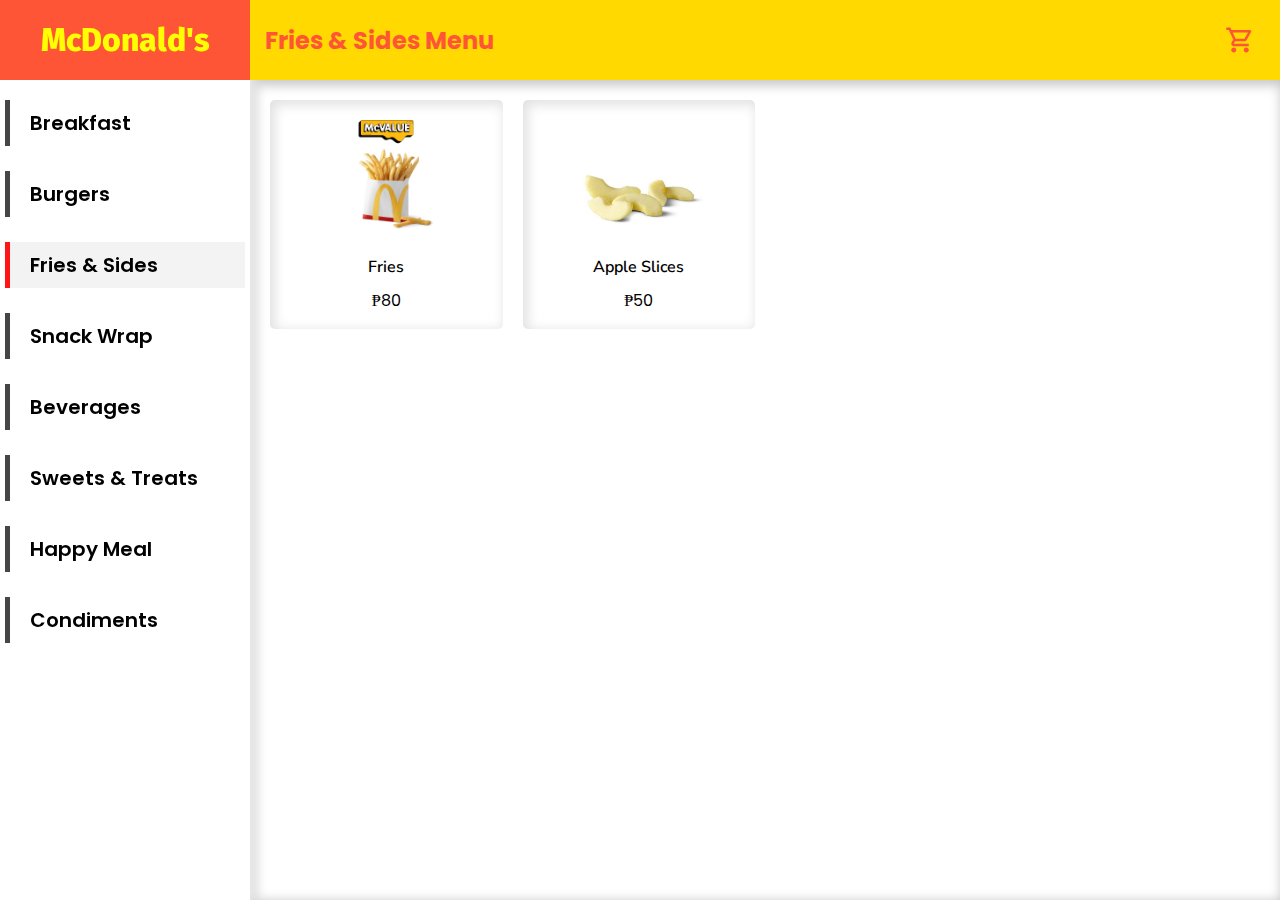
<file: fries.html>
<!DOCTYPE html>
<html lang="en">
<head>
    <meta charset="UTF-8">
    <meta name="viewport" content="width=device-width, initial-scale=1.0">
    <title>Mcdo</title>
    <link rel="stylesheet" href="style.css">
    <script src="script.js" defer></script>
</head>
<body>
    <div class="main-container">
        <div class="side-nav">
            <div class="side-nav-fixed">
                <div class="mcdo-logo-container">
                    <h1 class="mcdo-logo">McDonald's</h1>
                </div>

               <div class="menu-container first-menu">
                    <a class="menu" href="index.html">Breakfast</a>
                </div>

                <div class="menu-container">
                    <a class="menu" href="burgers.html">Burgers</a>
                </div>

                <div class="menu-container" id="this">
                    <a class="menu" href="fries.html">Fries & Sides</a>
                </div>

                <div class="menu-container">
                    <a class="menu" href="snack.html">Snack Wrap</a>
                </div>

                <div class="menu-container">
                    <a class="menu" href="beverages.html">Beverages</a>
                </div>

                <div class="menu-container">
                    <a class="menu" href="sweets.html">Sweets & Treats</a>
                </div>

                <div class="menu-container">
                    <a class="menu" href="happyMeal.html">Happy Meal</a>
                </div>

                <div class="menu-container">
                    <a class="menu" href="condiments.html">Condiments</a>
                </div>
            </div>
        </div>
        <div class="top-main">
            <div class="top-nav">
                <div class="mobile">
                    <input type="checkbox" id="sidebar-active">
                    <label for="sidebar-active" class="open-sidebar-button">
                        <svg xmlns="http://www.w3.org/2000/svg" height="31px" viewBox="0 -960 960 960" width="31px" fill="#5f6368"><path d="M120-240v-80h720v80H120Zm0-200v-80h720v80H120Zm0-200v-80h720v80H120Z"/></svg>
                    </label>

                    <label id="overlay" for="sidebar-active"></label>
                    <div class="links-container">
                        <label  for="sidebar-active" class="close-sidebar-button">
                            <svg class="close" xmlns="http://www.w3.org/2000/svg" height="32px" viewBox="0 -960 960 960" width="32px" fill="#5f6368"><path d="m256-200-56-56 224-224-224-224 56-56 224 224 224-224 56 56-224 224 224 224-56 56-224-224-224 224Z"/></svg>
                        </label>

                        <a class="menu menu-hover" href="index.html">Breakfast</a>
                        <div class="line-parent"><div class="line"></div></div>
                        <a class="menu menu-hover" href="burgers.html">Burgers</a>
                        <div class="line-parent"><div class="line"></div></div>
                        <a id="this-mobile" class="menu" href="fries.html">Fries & Sides</a>
                        <div class="line-parent"><div class="line"></div></div>
                        <a class="menu menu-hover" href="snack.html">Snack Wrap</a>
                        <div class="line-parent"><div class="line"></div></div>
                        <a class="menu menu-hover" href="beverages.html">Beverages</a>
                        <div class="line-parent"><div class="line"></div></div>
                        <a class="menu menu-hover" href="sweets.html">Sweets & Treats</a>
                        <div class="line-parent"><div class="line"></div></div>
                        <a class="menu menu-hover" href="happyMeal.html">Happy Meal</a>
                        <div class="line-parent"><div class="line"></div></div>
                        <a class="menu menu-hover" href="condiments.html">Condiments</a>
                        <div class="line-parent"><div class="line"></div></div>
                    </div>
                </div>

                <h2>Fries & Sides Menu</h2>

                <a class="cart" href="cart.html">
                    <svg xmlns="http://www.w3.org/2000/svg" height="24px" viewBox="0 -960 960 960" fill="#5f6368"><path d="M280-80q-33 0-56.5-23.5T200-160q0-33 23.5-56.5T280-240q33 0 56.5 23.5T360-160q0 33-23.5 56.5T280-80Zm400 0q-33 0-56.5-23.5T600-160q0-33 23.5-56.5T680-240q33 0 56.5 23.5T760-160q0 33-23.5 56.5T680-80ZM246-720l96 200h280l110-200H246Zm-38-80h590q23 0 35 20.5t1 41.5L692-482q-11 20-29.5 31T622-440H324l-44 80h480v80H280q-45 0-68-39.5t-2-78.5l54-98-144-304H40v-80h130l38 80Zm134 280h280-280Z"/></svg>
                </a>
            </div>
            <div class="main-body">
                <div class="breakfast-container">
                    <div class="food-container" data-food="Fries">
                        <img src="images/fries/fries.jpg" alt="baconBiscuit" height="110px">

                        <div class="text-container">
                            <p>Fries</p>
                        </div>

                        <div class="menu-price">
                            <p>₱80</p>
                        </div>

                        <div class="food-information"> <!-- put the info inside this and you'll be ok -->
                            <div class="close-info">
                                <svg class="close" xmlns="http://www.w3.org/2000/svg" height="32px" viewBox="0 -960 960 960" width="32px" fill="#5f6368"><path d="m256-200-56-56 224-224-224-224 56-56 224 224 224-224 56 56-224 224 224 224-56 56-224-224-224 224Z"/></svg>
                            </div>
                            
                            <div class="info-layout">
                                <div class="image-info-container">
                                    <div class="image-item-container">
                                        <div class="image-container">
                                            <img src="images/fries/fries.jpg" alt="baconBiscuit" height="110px">
                                        </div>

                                        <h2 class="item-name">Fries</h2>
                                    </div>

                                    <div class="info-container">
                                        <h4 class="info">Everyone wants to know why McDonald’s French Fries taste so good—it’s a simple answer. McDonald's World Famous Fries® are made with premium potatoes such as the Russet Burbank and the Shepody. <span class="hotcake-info">With 0g of trans fat per labeled serving, these epic fries are crispy and golden on the outside and fluffy on the inside. There are 230 calories in a small McDonald's Fries.</span></h4>
                                    </div>
                                </div>

                                <div class="info-line"></div>

                                <div class="price-add-to-cart-container">
                                    <div class="quantity-selector-container">
                                        <h4 class="quantity">Quantity:</h4>

                                        <div class="quantity-selector">
                                            <button class="qty-btn minus">−</button>
                                            <input type="number" value="1" min="1" readonly>
                                            <button class="qty-btn plus">+</button>
                                        </div>
                                    </div>

                                    <div class="price-container">
                                        <p>Cost:</p>

                                        <div class="price">
                                            <p>₱80</p>
                                        </div>
                                    </div>

                                    <div class="add-to-cart" data-cart="Fries">
                                        <h3 class="cart-button">ADD TO CART</h3> 
                                    </div>
                                </div>
                            </div>
                        </div>

                        <div class="cancel-info"></div>
                    </div>

                    <div class="food-container" data-food="AppleSlices">
                        <img src="images/fries/apple.jpg" alt="baconBiscuit" height="110px">

                        <div class="text-container">
                            <p>Apple Slices</p>
                        </div>

                        <div class="menu-price">
                            <p>₱50</p>
                        </div>

                        <div class="food-information"> <!-- put the info inside this and you'll be ok -->
                            <div class="close-info">
                                <svg class="close" xmlns="http://www.w3.org/2000/svg" height="32px" viewBox="0 -960 960 960" width="32px" fill="#5f6368"><path d="m256-200-56-56 224-224-224-224 56-56 224 224 224-224 56 56-224 224 224 224-56 56-224-224-224 224Z"/></svg>
                            </div>
                            
                            <div class="info-layout">
                                <div class="image-info-container">
                                    <div class="image-item-container">
                                        <div class="image-container">
                                            <img src="images/fries/apple.jpg" alt="baconBiscuit" height="110px">
                                        </div>

                                        <h2 class="item-name">Apple Slices</h2>
                                    </div>

                                    <div class="info-container">
                                        <h4 class="info">McDonald’s Apple Slices are a wholesome, tasty side made from real apples. <span class="hotcake-info">Specially selected varieties mean our apple slices are always crisp and juicy, making for a tasty snack with 15 calories per labelled serving. Enjoy it as a Snack or Side to your meal!</span></h4>
                                    </div>
                                </div>

                                <div class="info-line"></div>

                                <div class="price-add-to-cart-container">
                                    <div class="quantity-selector-container">
                                        <h4 class="quantity">Quantity:</h4>

                                        <div class="quantity-selector">
                                            <button class="qty-btn minus">−</button>
                                            <input type="number" value="1" min="1" readonly>
                                            <button class="qty-btn plus">+</button>
                                        </div>
                                    </div>

                                    <div class="price-container">
                                        <p>Cost:</p>

                                        <div class="price">
                                            <p>₱50</p>
                                        </div>
                                    </div>

                                    <div class="add-to-cart" data-cart="AppleSlices">
                                        <h3 class="cart-button">ADD TO CART</h3> 
                                    </div>
                                </div>
                            </div>
                        </div>

                        <div class="cancel-info"></div>
                    </div>
                </div>
            </div>
        </div>
    </div>
</body>
</html>
</file>
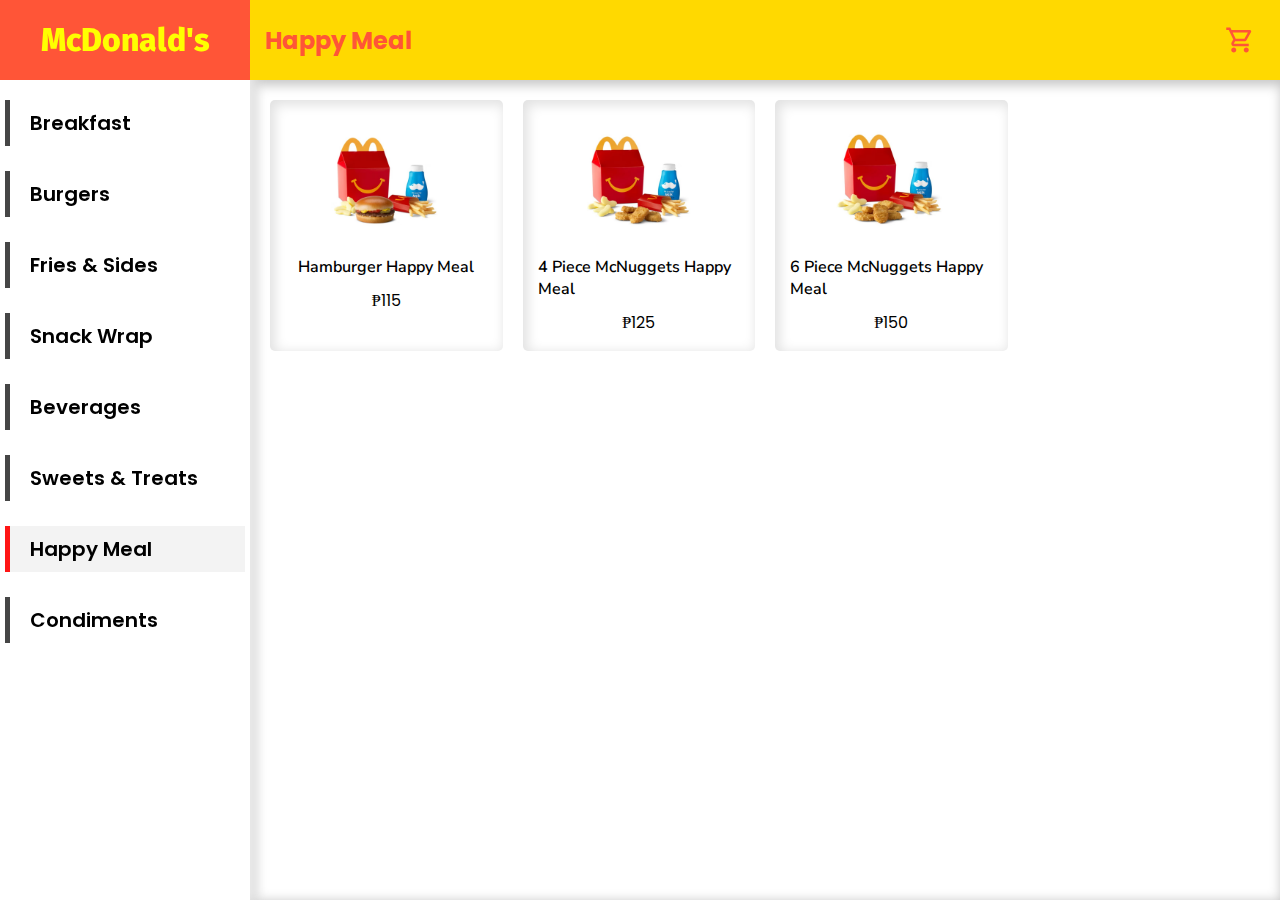
<file: happyMeal.html>
<!DOCTYPE html>
<html lang="en">
<head>
    <meta charset="UTF-8">
    <meta name="viewport" content="width=device-width, initial-scale=1.0">
    <title>Mcdo</title>
    <link rel="stylesheet" href="style.css">
    <script src="script.js" defer></script>
</head>
<body>
    <div class="main-container">
        <div class="side-nav">
            <div class="side-nav-fixed">
                <div class="mcdo-logo-container">
                    <h1 class="mcdo-logo">McDonald's</h1>
                </div>

                <div class="menu-container first-menu">
                    <a class="menu" href="index.html">Breakfast</a>
                </div>

                <div class="menu-container">
                    <a class="menu" href="burgers.html">Burgers</a>
                </div>

                <div class="menu-container">
                    <a class="menu" href="fries.html">Fries & Sides</a>
                </div>

                <div class="menu-container">
                    <a class="menu" href="snack.html">Snack Wrap</a>
                </div>

                <div class="menu-container">
                    <a class="menu" href="beverages.html">Beverages</a>
                </div>

                <div class="menu-container">
                    <a class="menu" href="sweets.html">Sweets & Treats</a>
                </div>

                <div class="menu-container" id="this">
                    <a class="menu" href="happyMeal.html">Happy Meal</a>
                </div>

                <div class="menu-container">
                    <a class="menu" href="condiments.html">Condiments</a>
                </div>
            </div>
        </div>
        <div class="top-main">
            <div class="top-nav">
                <div class="mobile">
                    <input type="checkbox" id="sidebar-active">
                    <label for="sidebar-active" class="open-sidebar-button">
                        <svg xmlns="http://www.w3.org/2000/svg" height="31px" viewBox="0 -960 960 960" width="31px" fill="#5f6368"><path d="M120-240v-80h720v80H120Zm0-200v-80h720v80H120Zm0-200v-80h720v80H120Z"/></svg>
                    </label>

                    <label id="overlay" for="sidebar-active"></label>
                    <div class="links-container">
                        <label  for="sidebar-active" class="close-sidebar-button">
                            <svg class="close" xmlns="http://www.w3.org/2000/svg" height="32px" viewBox="0 -960 960 960" width="32px" fill="#5f6368"><path d="m256-200-56-56 224-224-224-224 56-56 224 224 224-224 56 56-224 224 224 224-56 56-224-224-224 224Z"/></svg>
                        </label>

                        <a class="menu menu-hover" href="index.html">Breakfast</a>
                        <div class="line-parent"><div class="line"></div></div>
                        <a class="menu menu-hover" href="burgers.html">Burgers</a>
                        <div class="line-parent"><div class="line"></div></div>
                        <a class="menu menu-hover" href="fries.html">Fries & Sides</a>
                        <div class="line-parent"><div class="line"></div></div>
                        <a class="menu menu-hover" href="snack.html">Snack Wrap</a>
                        <div class="line-parent"><div class="line"></div></div>
                        <a class="menu menu-hover" href="beverages.html">Beverages</a>
                        <div class="line-parent"><div class="line"></div></div>
                        <a class="menu menu-hover" href="sweets.html">Sweets & Treats</a>
                        <div class="line-parent"><div class="line"></div></div>
                        <a id="this-mobile" class="menu" href="happyMeal.html">Happy Meal</a>
                        <div class="line-parent"><div class="line"></div></div>
                        <a class="menu menu-hover" href="condiments.html">Condiments</a>
                        <div class="line-parent"><div class="line"></div></div>
                    </div>
                </div>

                <h2>Happy Meal</h2>

                <a class="cart" href="cart.html">
                    <svg xmlns="http://www.w3.org/2000/svg" height="24px" viewBox="0 -960 960 960" fill="#5f6368"><path d="M280-80q-33 0-56.5-23.5T200-160q0-33 23.5-56.5T280-240q33 0 56.5 23.5T360-160q0 33-23.5 56.5T280-80Zm400 0q-33 0-56.5-23.5T600-160q0-33 23.5-56.5T680-240q33 0 56.5 23.5T760-160q0 33-23.5 56.5T680-80ZM246-720l96 200h280l110-200H246Zm-38-80h590q23 0 35 20.5t1 41.5L692-482q-11 20-29.5 31T622-440H324l-44 80h480v80H280q-45 0-68-39.5t-2-78.5l54-98-144-304H40v-80h130l38 80Zm134 280h280-280Z"/></svg>
                </a>
            </div>
            <div class="main-body">
                <div class="breakfast-container">
                    <div class="food-container" data-food="HamburgerHappyMeal">
                        <img src="images/happyMeal/hamburgerHappyMeal.jpg" alt="baconBiscuit" height="110px">

                        <div class="text-container">
                            <p>Hamburger Happy Meal</p>
                        </div>

                        <div class="menu-price">
                            <p>₱115</p>
                        </div>

                        <div class="food-information"> <!-- put the info inside this and you'll be ok -->
                            <div class="close-info">
                                <svg class="close" xmlns="http://www.w3.org/2000/svg" height="32px" viewBox="0 -960 960 960" width="32px" fill="#5f6368"><path d="m256-200-56-56 224-224-224-224 56-56 224 224 224-224 56 56-224 224 224 224-56 56-224-224-224 224Z"/></svg>
                            </div>
                            
                            <div class="info-layout">
                                <div class="image-info-container">
                                    <div class="image-item-container">
                                        <div class="image-container">
                                            <img src="images/happyMeal/hamburgerHappyMeal.jpg" alt="baconBiscuit" height="110px"> <!--  -->
                                        </div>

                                        <h2 class="item-name">Hamburger Happy Meal</h2>
                                    </div>

                                    <div class="info-container">
                                        <h4 class="info">Enjoy a Hamburger meal from the McDonald’s Happy Meal menu that your kiddies are sure to love! <span class="hotcake-info">Wondering what comes in a Happy Meal with Hamburger? McDonald's Hamburger Happy Meal includes a juicy McDonald's Hamburger with kid-sized World Famous Fries® and Apple Slices. Then pick a kid’s drink: 1% Low Fat Milk Jug, Reduced Sugar* Low Fat Chocolate Milk, DASANI® Water, or Honest Kids® Appley Ever After® Organic Juice Drink. Plus, a McDonald’s Happy Meal toy that completes every McDonald’s Kids meal.</span></h4>
                                    </div>
                                </div>

                                <div class="info-line"></div>

                                <div class="price-add-to-cart-container">
                                    <div class="quantity-selector-container">
                                        <h4 class="quantity">Quantity:</h4>

                                        <div class="quantity-selector">
                                            <button class="qty-btn minus">−</button>
                                            <input type="number" value="1" min="1" readonly>
                                            <button class="qty-btn plus">+</button>
                                        </div>
                                    </div>

                                    <div class="price-container">
                                        <p>Cost:</p>

                                        <div class="price">
                                            <p>₱115</p>
                                        </div>
                                    </div>

                                    <div class="add-to-cart" data-cart="HamburgerHappyMeal">
                                        <h3 class="cart-button">ADD TO CART</h3> 
                                    </div>
                                </div>
                            </div>
                        </div>

                        <div class="cancel-info"></div>
                    </div>

                    <div class="food-container" data-food="4PieceMcNuggets">
                        <img src="images/happyMeal/4McNuggetsHappyMeal.jpg" alt="baconBiscuit" height="110px">

                        <div class="text-container">
                            <p>4 Piece McNuggets Happy Meal</p>
                        </div>

                        <div class="menu-price">
                            <p>₱125</p>
                        </div>

                        <div class="food-information"> <!-- put the info inside this and you'll be ok -->
                            <div class="close-info">
                                <svg class="close" xmlns="http://www.w3.org/2000/svg" height="32px" viewBox="0 -960 960 960" width="32px" fill="#5f6368"><path d="m256-200-56-56 224-224-224-224 56-56 224 224 224-224 56 56-224 224 224 224-56 56-224-224-224 224Z"/></svg>
                            </div>
                            
                            <div class="info-layout">
                                <div class="image-info-container">
                                    <div class="image-item-container">
                                        <div class="image-container">
                                            <img src="images/happyMeal/4McNuggetsHappyMeal.jpg" alt="baconBiscuit" height="110px"> <!--  -->
                                        </div>

                                        <h2 class="item-name">4 Piece McNuggets Happy Meal</h2>
                                    </div>

                                    <div class="info-container">
                                        <h4 class="info">Enjoy a 4 Piece Chicken McNuggets Happy Meal from the McDonald’s Happy Meal menu. <span class="hotcake-info">Our Chicken McNugget Happy Meal features four tender Chicken McNuggets made with white meat, kid-sized World Famous Fries and a side of Apple Slices. Then pick a kids’ drink: 1% Low Fat Milk Jug, Reduced Sugar* Low Fat Chocolate Milk Jug, DASANI® Water or Honest Kids® Appley Ever After® Organic Juice Drink. Plus, a fun toy completes every McDonald's kid's meal.</span></h4>
                                    </div>
                                </div>

                                <div class="info-line"></div>

                                <div class="price-add-to-cart-container">
                                    <div class="quantity-selector-container">
                                        <h4 class="quantity">Quantity:</h4>

                                        <div class="quantity-selector">
                                            <button class="qty-btn minus">−</button>
                                            <input type="number" value="1" min="1" readonly>
                                            <button class="qty-btn plus">+</button>
                                        </div>
                                    </div>

                                    <div class="price-container">
                                        <p>Cost:</p>

                                        <div class="price">
                                            <p>₱125</p>
                                        </div>
                                    </div>

                                    <div class="add-to-cart" data-cart="4PieceMcNuggets">
                                        <h3 class="cart-button">ADD TO CART</h3> 
                                    </div>
                                </div>
                            </div>
                        </div>

                        <div class="cancel-info"></div>
                    </div>

                    <div class="food-container" data-food="6PieceMcNuggets">
                        <img src="images/happyMeal/6mcNuggetsHappyMeal.jpg" alt="baconBiscuit" height="110px">

                        <div class="text-container">
                            <p>6 Piece McNuggets Happy Meal</p>
                        </div>

                        <div class="menu-price">
                            <p>₱150</p>
                        </div>

                        <div class="food-information"> <!-- put the info inside this and you'll be ok -->
                            <div class="close-info">
                                <svg class="close" xmlns="http://www.w3.org/2000/svg" height="32px" viewBox="0 -960 960 960" width="32px" fill="#5f6368"><path d="m256-200-56-56 224-224-224-224 56-56 224 224 224-224 56 56-224 224 224 224-56 56-224-224-224 224Z"/></svg>
                            </div>
                            
                            <div class="info-layout">
                                <div class="image-info-container">
                                    <div class="image-item-container">
                                        <div class="image-container">
                                            <img src="images/happyMeal/6mcNuggetsHappyMeal.jpg" alt="baconBiscuit" height="110px"> <!--  -->
                                        </div>

                                        <h2 class="item-name">6 Piece McNuggets Happy Meal</h2>
                                    </div>

                                    <div class="info-container">
                                        <h4 class="info">Enjoy a McDonald’s Happy Meal and get six tender Chicken McNuggets made with white meat, a kid-sized World Famous Fries and a side of Apple Slices. <span class="hotcake-info">Then pick a kids’ drink: 1% Low Fat Milk Jug, Reduced Sugar* Low Fat Chocolate Milk Jug, DASANI® Water or Honest Kids® Appley Ever After® Organic Juice Drink. Plus, every McDonald’s kids’ meal comes with a McDonald’s Happy Meal toy!</span></h4>
                                    </div>
                                </div>

                                <div class="info-line"></div>

                                <div class="price-add-to-cart-container">
                                    <div class="quantity-selector-container">
                                        <h4 class="quantity">Quantity:</h4>

                                        <div class="quantity-selector">
                                            <button class="qty-btn minus">−</button>
                                            <input type="number" value="1" min="1" readonly>
                                            <button class="qty-btn plus">+</button>
                                        </div>
                                    </div>
                                    
                                    <div class="price-container">
                                        <p>Cost:</p>

                                        <div class="price">
                                            <p>₱150</p>
                                        </div>
                                    </div>

                                    <div class="add-to-cart" data-cart="6PieceMcNuggets">
                                        <h3 class="cart-button">ADD TO CART</h3> 
                                    </div>
                                </div>
                            </div>
                        </div>

                        <div class="cancel-info"></div>
                    </div>
                </div>
            </div>
        </div>
    </div>
</body>
</html>
</file>
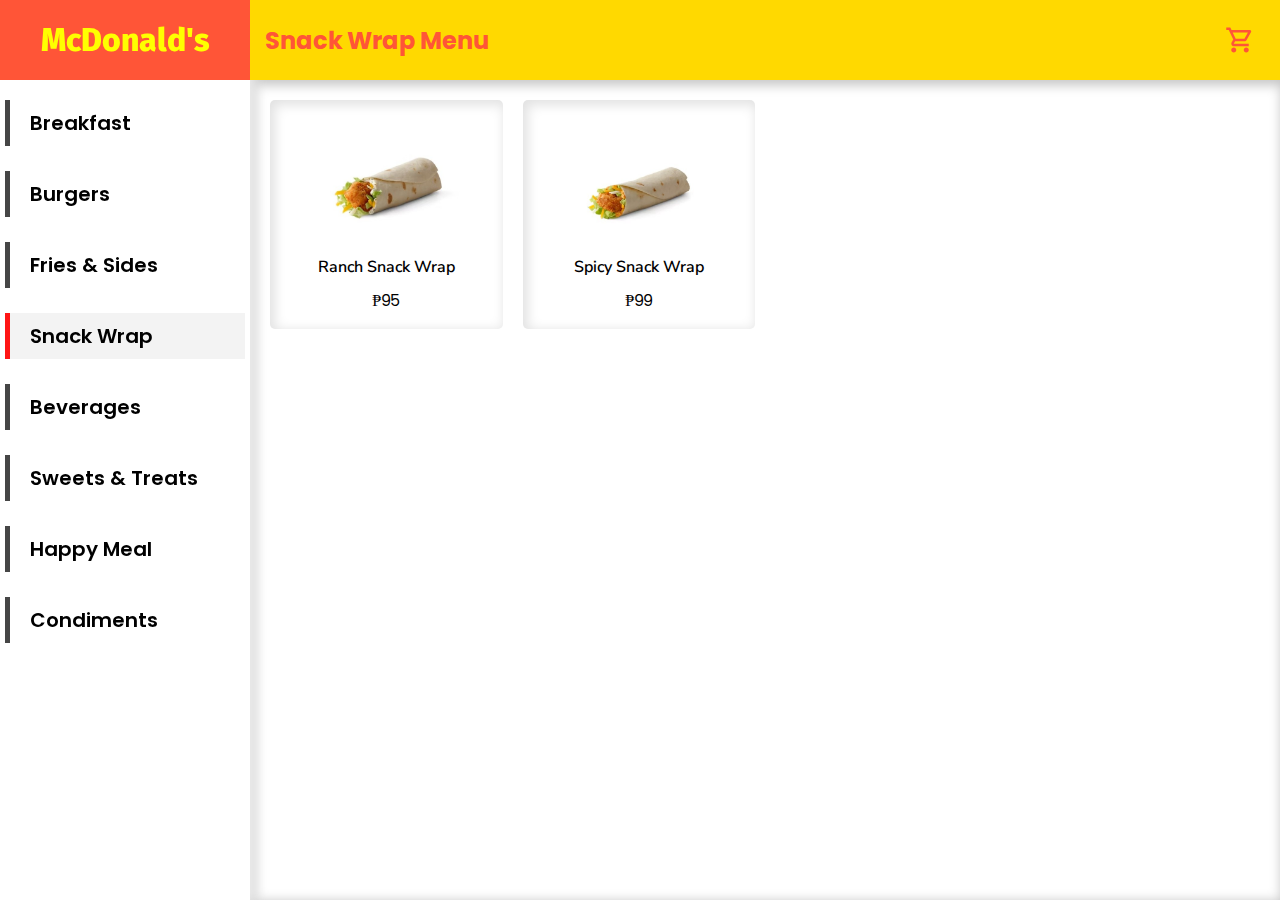
<file: snack.html>
<!DOCTYPE html>
<html lang="en">
<head>
    <meta charset="UTF-8">
    <meta name="viewport" content="width=device-width, initial-scale=1.0">
    <title>Mcdo</title>
    <link rel="stylesheet" href="style.css">
    <script src="script.js" defer></script>
</head>
<body>
    <div class="main-container">
        <div class="side-nav">
            <div class="side-nav-fixed">
                <div class="mcdo-logo-container">
                    <h1 class="mcdo-logo">McDonald's</h1>
                </div>

                <div class="menu-container first-menu">
                    <a class="menu" href="index.html">Breakfast</a>
                </div>

                <div class="menu-container">
                    <a class="menu" href="burgers.html">Burgers</a>
                </div>

                <div class="menu-container">
                    <a class="menu" href="fries.html">Fries & Sides</a>
                </div>

                <div class="menu-container" id="this">
                    <a class="menu" href="snack.html">Snack Wrap</a>
                </div>

                <div class="menu-container">
                    <a class="menu" href="beverages.html">Beverages</a>
                </div>

                <div class="menu-container">
                    <a class="menu" href="sweets.html">Sweets & Treats</a>
                </div>

                <div class="menu-container">
                    <a class="menu" href="happyMeal.html">Happy Meal</a>
                </div>

                <div class="menu-container">
                    <a class="menu" href="condiments.html">Condiments</a>
                </div>
            </div>
        </div>
        <div class="top-main">
            <div class="top-nav">
                <div class="mobile">
                    <input type="checkbox" id="sidebar-active">
                    <label for="sidebar-active" class="open-sidebar-button">
                        <svg xmlns="http://www.w3.org/2000/svg" height="31px" viewBox="0 -960 960 960" width="31px" fill="#5f6368"><path d="M120-240v-80h720v80H120Zm0-200v-80h720v80H120Zm0-200v-80h720v80H120Z"/></svg>
                    </label>

                    <label id="overlay" for="sidebar-active"></label>
                    <div class="links-container">
                        <label  for="sidebar-active" class="close-sidebar-button">
                            <svg class="close" xmlns="http://www.w3.org/2000/svg" height="32px" viewBox="0 -960 960 960" width="32px" fill="#5f6368"><path d="m256-200-56-56 224-224-224-224 56-56 224 224 224-224 56 56-224 224 224 224-56 56-224-224-224 224Z"/></svg>
                        </label>

                        <a class="menu menu-hover" href="index.html">Breakfast</a>
                        <div class="line-parent"><div class="line"></div></div>
                        <a class="menu menu-hover" href="burgers.html">Burgers</a>
                        <div class="line-parent"><div class="line"></div></div>
                        <a class="menu menu-hover" href="fries.html">Fries & Sides</a>
                        <div class="line-parent"><div class="line"></div></div>
                        <a id="this-mobile" class="menu" href="snack.html">Snack Wrap</a>
                        <div class="line-parent"><div class="line"></div></div>
                        <a class="menu menu-hover" href="beverages.html">Beverages</a>
                        <div class="line-parent"><div class="line"></div></div>
                        <a class="menu menu-hover" href="sweets.html">Sweets & Treats</a>
                        <div class="line-parent"><div class="line"></div></div>
                        <a class="menu menu-hover" href="happyMeal.html">Happy Meal</a>
                        <div class="line-parent"><div class="line"></div></div>
                        <a class="menu menu-hover" href="condiments.html">Condiments</a>
                        <div class="line-parent"><div class="line"></div></div>
                    </div>
                </div>

                <h2>Snack Wrap Menu</h2>

                <a class="cart" href="cart.html">
                    <svg xmlns="http://www.w3.org/2000/svg" height="24px" viewBox="0 -960 960 960" fill="#5f6368"><path d="M280-80q-33 0-56.5-23.5T200-160q0-33 23.5-56.5T280-240q33 0 56.5 23.5T360-160q0 33-23.5 56.5T280-80Zm400 0q-33 0-56.5-23.5T600-160q0-33 23.5-56.5T680-240q33 0 56.5 23.5T760-160q0 33-23.5 56.5T680-80ZM246-720l96 200h280l110-200H246Zm-38-80h590q23 0 35 20.5t1 41.5L692-482q-11 20-29.5 31T622-440H324l-44 80h480v80H280q-45 0-68-39.5t-2-78.5l54-98-144-304H40v-80h130l38 80Zm134 280h280-280Z"/></svg>
                </a>
            </div>
            <div class="main-body">
                <div class="breakfast-container">
                    <div class="food-container" data-food="RanchSnackWrap">
                        <img src="images/snack/ranchSnackWrap.jpg" alt="baconBiscuit" height="110px">

                        <div class="text-container">
                            <p>Ranch Snack Wrap</p>
                        </div>

                        <div class="menu-price">
                            <p>₱95</p>
                        </div>

                        <div class="food-information"> <!-- put the info inside this and you'll be ok -->
                            <div class="close-info">
                                <svg class="close" xmlns="http://www.w3.org/2000/svg" height="32px" viewBox="0 -960 960 960" width="32px" fill="#5f6368"><path d="m256-200-56-56 224-224-224-224 56-56 224 224 224-224 56 56-224 224 224 224-56 56-224-224-224 224Z"/></svg>
                            </div>
                            
                            <div class="info-layout">
                                <div class="image-info-container">
                                    <div class="image-item-container">
                                        <div class="image-container">
                                            <img src="images/snack/ranchSnackWrap.jpg" alt="baconBiscuit" height="110px"> <!--  -->
                                        </div>

                                        <h2 class="item-name">Ranch Snack Wrap</h2>
                                    </div>

                                    <div class="info-container">
                                        <h4 class="info">Not a drill—the Ranch Snack Wrap is back. This fan favorite features a McCrispy® Strip topped with shredded cheese and shredded lettuce, all brought together with creamy Ranch sauce and wrapped in a soft tortilla. <span class="hotcake-info"></span></h4>
                                    </div>
                                </div>

                                <div class="info-line"></div>

                                <div class="price-add-to-cart-container">
                                    <div class="quantity-selector-container">
                                        <h4 class="quantity">Quantity:</h4>

                                        <div class="quantity-selector">
                                            <button class="qty-btn minus">−</button>
                                            <input type="number" value="1" min="1" readonly>
                                            <button class="qty-btn plus">+</button>
                                        </div>
                                    </div>
                                    
                                    <div class="price-container">
                                        <p>Cost:</p>

                                        <div class="price">
                                            <p>₱95</p>
                                        </div>
                                    </div>

                                    <div class="add-to-cart" data-cart="RanchSnackWrap">
                                        <h3 class="cart-button">ADD TO CART</h3> 
                                    </div>
                                </div>
                            </div>
                        </div>

                        <div class="cancel-info"></div>
                    </div>

                    <div class="food-container" data-food="SpicySnackWrap">
                        <img src="images/snack/spicySnackWrap.jpg" alt="baconBiscuit" height="110px">

                        <div class="text-container">
                            <p>Spicy Snack Wrap</p>
                        </div>

                        <div class="menu-price">
                            <p>₱99</p>
                        </div>

                        <div class="food-information"> <!-- put the info inside this and you'll be ok -->
                            <div class="close-info">
                                <svg class="close" xmlns="http://www.w3.org/2000/svg" height="32px" viewBox="0 -960 960 960" width="32px" fill="#5f6368"><path d="m256-200-56-56 224-224-224-224 56-56 224 224 224-224 56 56-224 224 224 224-56 56-224-224-224 224Z"/></svg>
                            </div>
                            
                            <div class="info-layout">
                                <div class="image-info-container">
                                    <div class="image-item-container">
                                        <div class="image-container">
                                            <img src="images/snack/spicySnackWrap.jpg" alt="baconBiscuit" height="110px"> <!--  -->
                                        </div>

                                        <h2 class="item-name">Spicy Snack Wrap</h2>
                                    </div>

                                    <div class="info-container">
                                        <h4 class="info">Not a drill—this fan favorite is back and hotter than ever. The Spicy Snack Wrap features a McCrispy® Strip topped with shredded cheese and shredded lettuce, all brought together with Spicy Pepper sauce and wrapped in a soft tortilla. <span class="hotcake-info"></span></h4>
                                    </div>
                                </div>

                                <div class="info-line"></div>

                                <div class="price-add-to-cart-container">
                                    <div class="quantity-selector-container">
                                        <h4 class="quantity">Quantity:</h4>

                                        <div class="quantity-selector">
                                            <button class="qty-btn minus">−</button>
                                            <input type="number" value="1" min="1" readonly>
                                            <button class="qty-btn plus">+</button>
                                        </div>
                                    </div>
                                    
                                    <div class="price-container">
                                        <p>Cost:</p>

                                        <div class="price">
                                            <p>₱99</p>
                                        </div>
                                    </div>

                                    <div class="add-to-cart" data-cart="SpicySnackWrap">
                                        <h3 class="cart-button">ADD TO CART</h3> 
                                    </div>
                                </div>
                            </div>
                        </div>

                        <div class="cancel-info"></div>
                    </div>
                </div>
            </div>
        </div>
    </div>
</body>
</html>
</file>
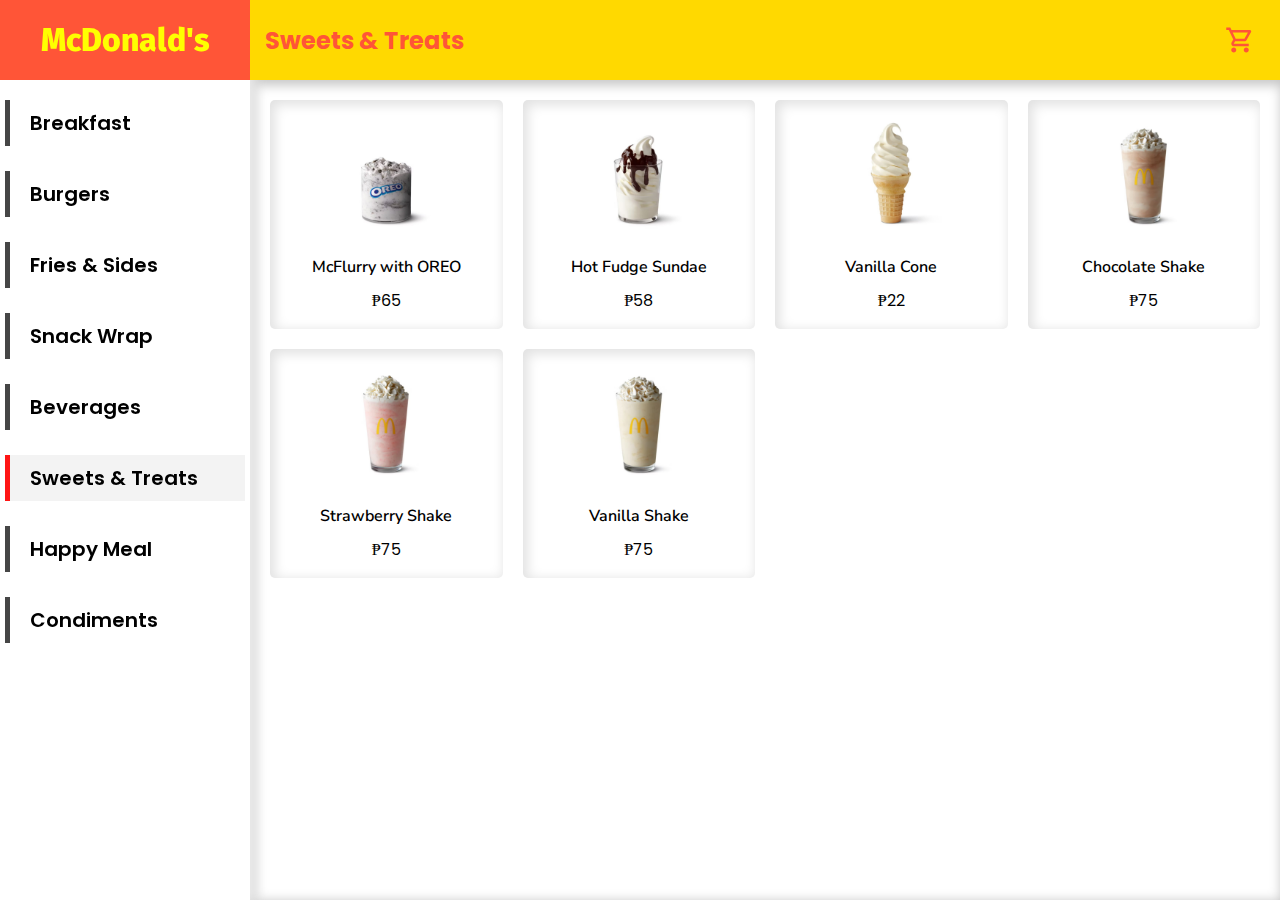
<file: sweets.html>
<!DOCTYPE html>
<html lang="en">
<head>
    <meta charset="UTF-8">
    <meta name="viewport" content="width=device-width, initial-scale=1.0">
    <title>Mcdo</title>
    <link rel="stylesheet" href="style.css">
    <script src="script.js" defer></script>
</head>
<body>
    <div class="main-container">
        <div class="side-nav">
            <div class="side-nav-fixed">
                <div class="mcdo-logo-container">
                    <h1 class="mcdo-logo">McDonald's</h1>
                </div>

                <div class="menu-container first-menu">
                    <a class="menu" href="index.html">Breakfast</a>
                </div>

                <div class="menu-container">
                    <a class="menu" href="burgers.html">Burgers</a>
                </div>

                <div class="menu-container">
                    <a class="menu" href="fries.html">Fries & Sides</a>
                </div>

                <div class="menu-container">
                    <a class="menu" href="snack.html">Snack Wrap</a>
                </div>

                <div class="menu-container">
                    <a class="menu" href="beverages.html">Beverages</a>
                </div>

                <div class="menu-container" id="this">
                    <a class="menu" href="sweets.html">Sweets & Treats</a>
                </div>

                <div class="menu-container">
                    <a class="menu" href="happyMeal.html">Happy Meal</a>
                </div>

                <div class="menu-container">
                    <a class="menu" href="condiments.html">Condiments</a>
                </div>
            </div>
        </div>
        <div class="top-main">
            <div class="top-nav">
                <div class="mobile">
                    <input type="checkbox" id="sidebar-active">
                    <label for="sidebar-active" class="open-sidebar-button">
                        <svg xmlns="http://www.w3.org/2000/svg" height="31px" viewBox="0 -960 960 960" width="31px" fill="#5f6368"><path d="M120-240v-80h720v80H120Zm0-200v-80h720v80H120Zm0-200v-80h720v80H120Z"/></svg>
                    </label>

                    <label id="overlay" for="sidebar-active"></label>
                    <div class="links-container">
                        <label  for="sidebar-active" class="close-sidebar-button">
                            <svg class="close" xmlns="http://www.w3.org/2000/svg" height="32px" viewBox="0 -960 960 960" width="32px" fill="#5f6368"><path d="m256-200-56-56 224-224-224-224 56-56 224 224 224-224 56 56-224 224 224 224-56 56-224-224-224 224Z"/></svg>
                        </label>

                        <a class="menu menu-hover" href="index.html">Breakfast</a>
                        <div class="line-parent"><div class="line"></div></div>
                        <a class="menu menu-hover" href="burgers.html">Burgers</a>
                        <div class="line-parent"><div class="line"></div></div>
                        <a class="menu menu-hover" href="fries.html">Fries & Sides</a>
                        <div class="line-parent"><div class="line"></div></div>
                        <a class="menu menu-hover" href="snack.html">Snack Wrap</a>
                        <div class="line-parent"><div class="line"></div></div>
                        <a class="menu menu-hover" href="beverages.html">Beverages</a>
                        <div class="line-parent"><div class="line"></div></div>
                        <a id="this-mobile" class="menu" href="sweets.html">Sweets & Treats</a>
                        <div class="line-parent"><div class="line"></div></div>
                        <a class="menu menu-hover" href="happyMeal.html">Happy Meal</a>
                        <div class="line-parent"><div class="line"></div></div>
                        <a class="menu menu-hover" href="condiments.html">Condiments</a>
                        <div class="line-parent"><div class="line"></div></div>
                    </div>
                </div>

                <h2>Sweets & Treats</h2>

                <a class="cart" href="cart.html">
                    <svg xmlns="http://www.w3.org/2000/svg" height="24px" viewBox="0 -960 960 960" fill="#5f6368"><path d="M280-80q-33 0-56.5-23.5T200-160q0-33 23.5-56.5T280-240q33 0 56.5 23.5T360-160q0 33-23.5 56.5T280-80Zm400 0q-33 0-56.5-23.5T600-160q0-33 23.5-56.5T680-240q33 0 56.5 23.5T760-160q0 33-23.5 56.5T680-80ZM246-720l96 200h280l110-200H246Zm-38-80h590q23 0 35 20.5t1 41.5L692-482q-11 20-29.5 31T622-440H324l-44 80h480v80H280q-45 0-68-39.5t-2-78.5l54-98-144-304H40v-80h130l38 80Zm134 280h280-280Z"/></svg>
                </a>
            </div>
            <div class="main-body">
                <div class="breakfast-container">
                    <div class="food-container" data-food="McFlurry">
                        <img src="images/sweets/mcFlurry.jpg" alt="baconBiscuit" height="110px">

                        <div class="text-container">
                            <p>McFlurry with OREO</p>
                        </div>

                        <div class="menu-price">
                            <p>₱65</p>
                        </div>

                        <div class="food-information"> <!-- put the info inside this and you'll be ok -->
                            <div class="close-info">
                                <svg class="close" xmlns="http://www.w3.org/2000/svg" height="32px" viewBox="0 -960 960 960" width="32px" fill="#5f6368"><path d="m256-200-56-56 224-224-224-224 56-56 224 224 224-224 56 56-224 224 224 224-56 56-224-224-224 224Z"/></svg>
                            </div>
                            
                            <div class="info-layout">
                                <div class="image-info-container">
                                    <div class="image-item-container">
                                        <div class="image-container">
                                            <img src="images/sweets/mcFlurry.jpg" alt="baconBiscuit" height="110px"> <!--  -->
                                        </div>

                                        <h2 class="item-name">McFlurry with OREO</h2>
                                    </div>

                                    <div class="info-container">
                                        <h4 class="info">It's your cookies and cream dream—a classic combo made with creamy vanilla soft serve and crunchy pieces of OREO® cookies mixed in. <span class="hotcake-info"></span></h4>
                                    </div>
                                </div>

                                <div class="info-line"></div>

                                <div class="price-add-to-cart-container">
                                    <div class="quantity-selector-container">
                                        <h4 class="quantity">Quantity:</h4>

                                        <div class="quantity-selector">
                                            <button class="qty-btn minus">−</button>
                                            <input type="number" value="1" min="1" readonly>
                                            <button class="qty-btn plus">+</button>
                                        </div>
                                    </div>

                                    <div class="price-container">
                                        <p>Cost:</p>

                                        <div class="price">
                                            <p>₱65</p>
                                        </div>
                                    </div>

                                    <div class="add-to-cart" data-cart="McFlurry">
                                        <h3 class="cart-button">ADD TO CART</h3> 
                                    </div>
                                </div>
                            </div>
                        </div>

                        <div class="cancel-info"></div>
                    </div>

                    <div class="food-container" data-food="HotFudge">
                        <img src="images/sweets/hotFudge.jpg" alt="baconBiscuit" height="110px">

                        <div class="text-container">
                            <p>Hot Fudge Sundae</p>
                        </div>

                        <div class="menu-price">
                            <p>₱58</p>
                        </div>

                        <div class="food-information"> <!-- put the info inside this and you'll be ok -->
                            <div class="close-info">
                                <svg class="close" xmlns="http://www.w3.org/2000/svg" height="32px" viewBox="0 -960 960 960" width="32px" fill="#5f6368"><path d="m256-200-56-56 224-224-224-224 56-56 224 224 224-224 56 56-224 224 224 224-56 56-224-224-224 224Z"/></svg>
                            </div>
                            
                            <div class="info-layout">
                                <div class="image-info-container">
                                    <div class="image-item-container">
                                        <div class="image-container">
                                            <img src="images/sweets/hotFudge.jpg" alt="baconBiscuit" height="110px"> <!--  -->
                                        </div>

                                        <h2 class="item-name">Hot Fudge Sundae</h2>
                                    </div>

                                    <div class="info-container">
                                        <h4 class="info">Treat yourself to a delicious Hot Fudge Sundae from McDonald’s! Our classic Hot Fudge Sundae is made with creamy vanilla soft serve and smothered in chocolatey hot fudge topping. <span class="hotcake-info">It’s a perfectly sweet addition to any of your favorite McDonald’s items. There are 330 calories in a McDonald's Hot Fudge Sundae.</span></h4>
                                    </div>
                                </div>

                                <div class="info-line"></div>

                                <div class="price-add-to-cart-container">
                                    <div class="quantity-selector-container">
                                        <h4 class="quantity">Quantity:</h4>

                                        <div class="quantity-selector">
                                            <button class="qty-btn minus">−</button>
                                            <input type="number" value="1" min="1" readonly>
                                            <button class="qty-btn plus">+</button>
                                        </div>
                                    </div>

                                    <div class="price-container">
                                        <p>Cost:</p>

                                        <div class="price">
                                            <p>₱58</p>
                                        </div>
                                    </div>

                                    <div class="add-to-cart" data-cart="HotFudge">
                                        <h3 class="cart-button">ADD TO CART</h3> 
                                    </div>
                                </div>
                            </div>
                        </div>

                        <div class="cancel-info"></div>
                    </div>

                    <div class="food-container" data-food="VanillaCone">
                        <img src="images/sweets/vanillaCone.jpg" alt="baconBiscuit" height="110px">

                        <div class="text-container">
                            <p>Vanilla Cone</p>
                        </div>

                        <div class="menu-price">
                            <p>₱22</p>
                        </div>

                        <div class="food-information"> <!-- put the info inside this and you'll be ok -->
                            <div class="close-info">
                                <svg class="close" xmlns="http://www.w3.org/2000/svg" height="32px" viewBox="0 -960 960 960" width="32px" fill="#5f6368"><path d="m256-200-56-56 224-224-224-224 56-56 224 224 224-224 56 56-224 224 224 224-56 56-224-224-224 224Z"/></svg>
                            </div>
                            
                            <div class="info-layout">
                                <div class="image-info-container">
                                    <div class="image-item-container">
                                        <div class="image-container">
                                            <img src="images/sweets/vanillaCone.jpg" alt="baconBiscuit" height="110px"> <!--  -->
                                        </div>

                                        <h2 class="item-name">Vanilla Cone</h2>
                                    </div>

                                    <div class="info-container">
                                        <h4 class="info">Treat yourself to a delicious Vanilla Cone Treat from McDonald’s! Our Vanilla Cone features creamy vanilla soft serve in a crispy cone. <span class="hotcake-info">It's the perfect sweet treat in addition to any McDonald's meal or on its own. There are 200 calories in a Vanilla Cone at McDonald’s.</span></h4>
                                    </div>
                                </div>

                                <div class="info-line"></div>

                                <div class="price-add-to-cart-container">
                                    <div class="quantity-selector-container">
                                        <h4 class="quantity">Quantity:</h4>

                                        <div class="quantity-selector">
                                            <button class="qty-btn minus">−</button>
                                            <input type="number" value="1" min="1" readonly>
                                            <button class="qty-btn plus">+</button>
                                        </div>
                                    </div>

                                    <div class="price-container">
                                        <p>Cost:</p>

                                        <div class="price">
                                            <p>₱22</p>
                                        </div>
                                    </div>

                                    <div class="add-to-cart" data-cart="VanillaCone">
                                        <h3 class="cart-button">ADD TO CART</h3> 
                                    </div>
                                </div>
                            </div>
                        </div>

                        <div class="cancel-info"></div>
                    </div>

                    <div class="food-container" data-food="ChocolataShake">
                        <img src="images/sweets/chocolataShake.jpg" alt="baconBiscuit" height="110px">

                        <div class="text-container">
                            <p>Chocolate Shake</p>
                        </div>

                        <div class="menu-price">
                            <p>₱75</p>
                        </div>

                        <div class="food-information"> <!-- put the info inside this and you'll be ok -->
                            <div class="close-info">
                                <svg class="close" xmlns="http://www.w3.org/2000/svg" height="32px" viewBox="0 -960 960 960" width="32px" fill="#5f6368"><path d="m256-200-56-56 224-224-224-224 56-56 224 224 224-224 56 56-224 224 224 224-56 56-224-224-224 224Z"/></svg>
                            </div>
                            
                            <div class="info-layout">
                                <div class="image-info-container">
                                    <div class="image-item-container">
                                        <div class="image-container">
                                            <img src="images/sweets/chocolataShake.jpg" alt="baconBiscuit" height="110px"> <!--  -->
                                        </div>

                                        <h2 class="item-name">Chocolate Shake</h2>
                                    </div>

                                    <div class="info-container">
                                        <h4 class="info">Looking for the perfect sweet treat for any time of day? It’s time to sip on a perfectly crafted McDonald’s Chocolate Shake. <span class="hotcake-info">Made with creamy soft serve & chocolate syrup! Our chocolate shake recipe features delicious soft serve and chocolate syrup, finished with whipped light cream. There are 520 calories in a small Chocolate Shake from McDonald's.</span></h4>
                                    </div>
                                </div>

                                <div class="info-line"></div>

                                <div class="price-add-to-cart-container">
                                    <div class="quantity-selector-container">
                                        <h4 class="quantity">Quantity:</h4>

                                        <div class="quantity-selector">
                                            <button class="qty-btn minus">−</button>
                                            <input type="number" value="1" min="1" readonly>
                                            <button class="qty-btn plus">+</button>
                                        </div>
                                    </div>

                                    <div class="price-container">
                                        <p>Cost:</p>

                                        <div class="price">
                                            <p>₱75</p>
                                        </div>
                                    </div>

                                    <div class="add-to-cart" data-cart="ChocolataShake">
                                        <h3 class="cart-button">ADD TO CART</h3> 
                                    </div>
                                </div>
                            </div>
                        </div>

                        <div class="cancel-info"></div>
                    </div>

                    <div class="food-container" data-food="StawberryShake">
                        <img src="images/sweets/strawberryShake.jpg" alt="baconBiscuit" height="110px">

                        <div class="text-container">
                            <p>Strawberry Shake</p>
                        </div>

                        <div class="menu-price">
                            <p>₱75</p>
                        </div>

                        <div class="food-information"> <!-- put the info inside this and you'll be ok -->
                            <div class="close-info">
                                <svg class="close" xmlns="http://www.w3.org/2000/svg" height="32px" viewBox="0 -960 960 960" width="32px" fill="#5f6368"><path d="m256-200-56-56 224-224-224-224 56-56 224 224 224-224 56 56-224 224 224 224-56 56-224-224-224 224Z"/></svg>
                            </div>
                            
                            <div class="info-layout">
                                <div class="image-info-container">
                                    <div class="image-item-container">
                                        <div class="image-container">
                                            <img src="images/sweets/strawberryShake.jpg" alt="baconBiscuit" height="110px"> <!--  -->
                                        </div>

                                        <h2 class="item-name">Straberry Shake</h2>
                                    </div>

                                    <div class="info-container">
                                        <h4 class="info">Looking for a perfect sweet treat for any time of day? A Strawberry Shake is calling your name. <span class="hotcake-info">The McDonald's Strawberry Shake features creamy soft serve, blended with strawberry syrup and finished with whipped light cream.</span></h4>
                                    </div>
                                </div>

                                <div class="info-line"></div>

                                <div class="price-add-to-cart-container">
                                    <div class="quantity-selector-container">
                                        <h4 class="quantity">Quantity:</h4>

                                        <div class="quantity-selector">
                                            <button class="qty-btn minus">−</button>
                                            <input type="number" value="1" min="1" readonly>
                                            <button class="qty-btn plus">+</button>
                                        </div>
                                    </div>

                                    <div class="price-container">
                                        <p>Cost:</p>

                                        <div class="price">
                                            <p>₱75</p>
                                        </div>
                                    </div>

                                    <div class="add-to-cart" data-cart="StawberryShake">
                                        <h3 class="cart-button">ADD TO CART</h3> 
                                    </div>
                                </div>
                            </div>
                        </div>

                        <div class="cancel-info"></div>
                    </div>

                    <div class="food-container" data-food="VanillaShake">
                        <img src="images/sweets/vanillaShake.jpg" alt="baconBiscuit" height="110px">

                        <div class="text-container">
                            <p>Vanilla Shake</p>
                        </div>

                        <div class="menu-price">
                            <p>₱75</p>
                        </div>

                        <div class="food-information"> <!-- put the info inside this and you'll be ok -->
                            <div class="close-info">
                                <svg class="close" xmlns="http://www.w3.org/2000/svg" height="32px" viewBox="0 -960 960 960" width="32px" fill="#5f6368"><path d="m256-200-56-56 224-224-224-224 56-56 224 224 224-224 56 56-224 224 224 224-56 56-224-224-224 224Z"/></svg>
                            </div>
                            
                            <div class="info-layout">
                                <div class="image-info-container">
                                    <div class="image-item-container">
                                        <div class="image-container">
                                            <img src="images/sweets/vanillaShake.jpg" alt="baconBiscuit" height="110px"> <!--  -->
                                        </div>

                                        <h2 class="item-name">Vanilla Shake</h2>
                                    </div>

                                    <div class="info-container">
                                        <h4 class="info">Sip on a delicious Vanilla Shake from McDonald's—a smooth, rich and creamy treat for any time of day! <span class="hotcake-info">McDonald's Vanilla Shake combines creamy vanilla soft serve and vanilla syrup finished with whipped light cream on top for a cool, tasty treat. There are 480 calories in a small Vanilla Shake at McDonald's.</span></h4>
                                    </div>
                                </div>

                                <div class="info-line"></div>

                                <div class="price-add-to-cart-container">
                                    <div class="quantity-selector-container">
                                        <h4 class="quantity">Quantity:</h4>

                                        <div class="quantity-selector">
                                            <button class="qty-btn minus">−</button>
                                            <input type="number" value="1" min="1" readonly>
                                            <button class="qty-btn plus">+</button>
                                        </div>
                                    </div>
                                    
                                    <div class="price-container">
                                        <p>Cost:</p>

                                        <div class="price">
                                            <p>₱75</p>
                                        </div>
                                    </div>

                                    <div class="add-to-cart" data-cart="VanillaShake">
                                        <h3 class="cart-button">ADD TO CART</h3> 
                                    </div>
                                </div>
                            </div>
                        </div>

                        <div class="cancel-info"></div>
                    </div>
                </div>
            </div>
        </div>
    </div>
</body>
</html>
</file>
<file: style.css>
@import url('https://fonts.googleapis.com/css2?family=Archivo+Black&family=Dynalight&family=Fira+Sans:ital,wght@0,100;0,200;0,300;0,400;0,500;0,600;0,700;0,800;0,900;1,100;1,200;1,300;1,400;1,500;1,600;1,700;1,800;1,900&family=Markazi+Text:wght@400..700&family=Montserrat:ital,wght@0,100..900;1,100..900&family=Nunito+Sans:ital,opsz,wght@0,6..12,200..1000;1,6..12,200..1000&family=Nunito:ital,wght@0,900;1,900&family=Open+Sans:ital,wght@0,300..800;1,300..800&family=Playball&family=Poppins:ital,wght@0,100;0,200;0,300;0,400;0,500;0,600;0,700;0,800;0,900;1,100;1,200;1,300;1,400;1,500;1,600;1,700;1,800;1,900&family=Rubik:ital,wght@0,300..900;1,300..900&family=Shojumaru&family=Zain:ital,wght@0,200;0,300;0,400;0,700;0,800;0,900;1,300;1,400&display=swap');

/* cd C:\Enoch\Programming\myProjects\POS-McDo */

/* Remove blue tap highlight on mobile */
* {
  -webkit-tap-highlight-color: transparent;
}

body {
    margin: 0;
    overflow-x: hidden; 
}

svg {
    display: flex;
    align-items: center;
    fill: rgb(255, 223, 217);
    cursor: pointer;
}

.main-container {
    display: flex;
    min-height: 100vh;
}

/* sidenav */

.side-nav {
     background-color: blue;
     width: 250px;
     flex: 0 0 auto;
     height: 100vh;
     
}

.side-nav-fixed {
    background-color: white;
    width: 250px;
    position: fixed;
    z-index: 12;
    height: 100%;
    box-shadow: 3px 3px 12px 2px rgb(238, 238, 238);
}

.mcdo-logo-container {
    display: flex;
    background-color: rgb(255, 85, 55);
    justify-content: center;
}

.mcdo-logo {
    margin: 0;
    padding: 20.8px 0;
    font-family: Fira Sans;
    color: yellow;
    font-weight: 800;
}

.menu-container {
    display: flex;
    background-color: white;
    margin: 0 5px;
    margin-bottom: 25px;
    border-left: rgb(70, 70, 70) 5px solid;
}

.first-menu {
    margin-top: 20px;
}

#this {
    border-left: rgb(255, 21, 21) 5px solid;
    background-color: rgb(243, 243, 243)
}

.menu-container:hover {
    transition: .2s;
    background-color: rgb(243, 243, 243);
}

.menu {
    text-decoration: none;
    padding: 8px 0;
    padding-left: 20px;
    font-family: Poppins;
    font-size: 20px;
    font-weight: 600;
    color: black;
    width: 100%;
}

/* topmain */

.top-main {
    display: flex;
    flex-direction: column;
    background-color: rgb(207, 207, 207);
    width: 100%;
    min-height: 100vh;
    position: relative;
}

.checkout-container {
    position: sticky;
    bottom: 0;
    display: flex;
    align-items: center;
    justify-content: center;
    width: 100%;
    height: 229px;
    background-color: rgb(255, 255, 255);
    box-shadow: 3px 3px 12px 2px rgb(196, 196, 196);
    flex-shrink: 0;
}

.checkout-none {
    display: none;
}

.price-order-container {
    display: flex;
    background-color: rgb(255, 217, 0);
    width: 100%;
    padding: 40px 0;
    margin: 0 25px;
    border-radius: 10px;
}

.price-result {
    display: flex;
    justify-content: center;
    align-items: center;
    font-family: Poppins;
    width: 50%;
    text-align: center;
    margin: 0 15px;
    border-radius: 10px;
    background-color: white;
    padding: 0 15px;
    box-shadow: 3px 3px 12px 2px rgb(222, 222, 222) inset;
}

.order-container {
    display: flex;
    height: auto;
    width: 50%;
    gap: 15px;
    margin: 0 15px;
    font-family: Poppins;
    color: white;
    cursor: pointer;
}

.cancel-order {
    width: 50%;
    text-align: center;
    background-color: rgb(255, 74, 74);
    /* outline: 2px solid rgba(0, 0, 0, 0.253); */
    padding: 15px 5px;
    border-radius: 5px;
}

.order {
    width: 50%;
    text-align: center;
    background-color: rgb(96, 181, 96);
    padding: 15px 5px;
    border-radius: 5px;
}

.confirm-cancel-orders {
    display: flex;
    justify-content: center;
    align-items: center;
    position: fixed;
    width: 100%;
    height: 100vh;
    top: 0;
    left: 0;
    background-color: rgba(0, 0, 0, 0.215);
    z-index: 12;
    box-sizing: border-box;
}

.confirm-none {
    display: none;
}

/* .confirm-cancel-container {
    display: flex;
    flex: 1;   
    max-width: 500px;
    min-width: 100px;
    margin: 0 50px;
    height: 300px;
    background-color: white;
    border-radius: 12px;
} */

.confirm-cancel-container {
    display: flex;
    flex-direction: column;
    align-items: center;
    justify-content: center;
    flex: 1;
    width: 100%;
    max-width: 600px;
    min-width: 0; /* IMPORTANT for flex shrinking */
    
    margin: 0 auto;          /* centers horizontally */
    padding: 16px;           /* replaces hard margins */
    margin: 16px;

    height: auto;            /* allows vertical flexibility */
    min-height: 150px;       /* optional */

    background-color: white;
    font-family: Poppins;
    border-radius: 12px;
    box-sizing: border-box;  /* prevents overflow */
}

.confirm-cancel-container h2 {
    margin: 0;
}

.confirm-cancel-container .confirm-message {
    font-weight: 600;
    text-align: center;
}

.confirm-no-yes-container {
    display: flex;
    margin-top: 5px;
}

.confirm-no-container, .confirm-yes-container {
    display: flex;
    align-items: center;
    justify-content: center;
    background-color: rgb(255, 74, 74);
    padding: 5px 0;
    width: 70px;
    border-radius: 5px;
    margin: 10px;
    text-align: center;
    cursor: pointer;
    color: white;
}

.confirm-yes-container {
    background-color: rgb(96, 181, 96);
}

.confirm-container, .cancel-container {
    display: flex;
    align-items: center;
    justify-content: center;
    background-color: rgb(255, 74, 74);
    padding: 5px 5px;
    border-radius: 5px;
    margin: 10px;
    text-align: center;
    cursor: pointer;
    color: white;
}

.confirm-container {
    background-color: rgb(96, 181, 96);
}

.confirm-no {
    margin-right: 10px;
}

.top-nav {
    display: flex;
    align-items: center;
    background-color: rgb(255, 217, 0);
    width: 100%;
    height: 80px;
    flex: 0 0 auto;
    position: sticky;
    top: 0;
    z-index: 12;
}

.top-nav h2 {
    margin: 0;
    margin-left: 15px;
    color: rgb(255, 85, 55);
    font-family: Poppins;
}

.top-nav .cart {
    position: absolute;
    text-decoration: none;
    color: rgb(255, 85, 55);
    font-family: Poppins;
    font-weight: 500;
    right: 25px;
}

.cart svg {
    height: 30px;
    fill: rgb(255, 85, 55);
}


/* mainbody */

.main-body {
    background-color: white;
    width: auto;
    height: 100%;
    box-shadow: 3px 3px 12px 2px rgb(196, 196, 196) inset;
    padding: 20px;
}

.breakfast-container {
    display: grid;
    grid-template-columns: repeat(auto-fill, minmax(210px, 1fr));
    gap: 20px;
}

.food-container {
    display: flex;
    flex-direction: column;
    align-items: center;
    height: auto;
    flex-grow: 1;
    width: 100%;
    box-shadow: 3px 3px 12px 2px rgb(226, 226, 226) inset;
    padding-top: 20px;
    border-radius: 5px;
    cursor: pointer;
}

.food-container:hover {
    outline: 2px solid rgba(0, 0, 0, 0.123);
}

.menu-price {
    font-family: Poppins;
}

.menu-price p {
    margin-top: 0;
}


.food-information {
    display: flex;
    justify-content: center;
    position: fixed;
    height: 100vh;
    width: 400px;
    top: 0;
    right: -100%;
    background-color: rgb(255, 255, 255);
    box-shadow: 3px 3px 12px 2px rgb(196, 196, 196);
    transition: .4s ease-in-out;
    cursor: auto;
    z-index: 13;
}

.show-cancel-info {
    position: fixed;
    z-index: 8;
    width: 100%;
    height: 100vh;
    top: 0;
    left: 0;
    cursor: auto;
}

.close-info {
    position: absolute;
    left: 10px;
    top: 10px;
    border-radius: 3px;
    background-color: red;
    height: fit-content;
    z-index: 11;
    cursor: pointer;
}

.show-info {
    right: 0;
}

.info-layout {
    display: flex;
    flex-direction: column;
    align-items: center;
}

.image-info-container {
    display: flex;
    flex-direction: column;
    align-items: center;
}

.image-item-container {
    display: flex;
    flex-direction: column;
    align-items: center;
}

.image-container {
    margin-top: 50px;
}

.item-name {
    font-family: Poppins;
    font-weight: 600;
    color: rgba(0, 0, 0, 0.795);
    margin: 10px;
}

.info-container {
    width: 90%;
    height: fit-content;
    text-align: start;
    margin-top: 10px;
}

.info {
    font-family: Poppins;
    font-weight: 400;
    margin: 0;
    color: rgba(0, 0, 0, 0.795);
}

.info-line {
    width: 90%;
    height: 2px;
    background-color: rgba(0, 0, 0, 0.116);
    margin-top: 40px;
}

.price-add-to-cart-container {
    display: flex;
    flex-direction: column;
    align-items: center;
    width: 100%;
}

.price-container {
    display: flex;
    align-items: center;
    font-family: Poppins;
    width: 80%;
    height: 35px;
    margin-top: 5px;
    font-size: 18px;
}

.price {
    margin-left: auto;
}

.price p {
    margin: 0;
}

.add-to-cart {
    display: flex;
    justify-content: center;
    background-color: rgb(255, 217, 0);
    width: 90%;
    margin-top: 20px;
    border-radius: 5px;
    cursor: pointer;
}

.add-to-cart,
.cart-button {
    user-select: none;          /* Standard */
    -webkit-user-select: none;  /* Chrome, Safari */
    -ms-user-select: none;      /* Edge */
    -moz-user-select: none;     /* Firefox */
    cursor: pointer;
}


.add-to-cart:hover {
    transition: .3s;
    background-color: rgb(241, 205, 0);
}

.add-to-cart h3 {
    margin: 0;
    font-family: Poppins;
    padding: 5px 0;
    font-weight: 600;
}

#food {
    border: red 2px solid;
}

/* .food-container img {
} */

.text-container {
    display: flex;
    width: 100%;
    justify-content: center;
}

.text-container p{
    font-family: Nunito Sans;
    margin-bottom: 0;
    font-weight: 600;
    padding: 10px 15px;
}

#sidebar-active  {
    display: none;
}

.open-sidebar-button {
    padding: 0 10px;
    padding-left: 15px;
    display: none;
}

.close-sidebar-button {
    padding: 0 8px;
}

.food-container.selected {
    transition: .1s;
    outline: 2px solid red; /* McDonald's yellow 😉 */
    border-radius: 8px;
}


.mobile {
    display: none;
}

.total-price {
    font-weight: 100;
    color: blue;
}

/* input type number */

.quantity-selector-container {
    display: flex;
    justify-content: end;
    width: 87%;
    margin-top: 10px;
}

.quantity {
    display: flex;
    align-items: center;
    margin: 0 10px;
    font-family: Poppins;
    font-weight: 400;
}

.quantity-selector {
  display: flex;
  width: fit-content;
  border: 1.5px solid #ddd;
  border-radius: 4px;
  overflow: hidden;
  height: auto;
  margin-left: auto;
}

.qty-btn {
  width: 30px;          /* Reduced from 50px */
  border: none;
  background-color: #f5f5f5;
  font-size: 12px;      /* Reduced from 24px */
  cursor: pointer;
  transition: background-color 0.2s;
  padding: 7px;
}

.qty-btn:hover {
  background-color: #e0e0e0;
}

.qty-btn:active {
  background-color: #d0d0d0;
}

.quantity-selector input[type="number"] {
  display: flex;
  justify-content: center;
  align-items: center;
  text-align: center;
  width: 25px;          /* Reduced from 60px */
  border: none;
  border-left: 1.5px solid #ddd;
  border-right: 1.5px solid #ddd;
  font-size: 10px;      /* Reduced from 20px */
  font-family: Poppins;
  -moz-appearance: textfield;
}

.quantity-selector input[type="number"]::-webkit-inner-spin-button,
.quantity-selector input[type="number"]::-webkit-outer-spin-button {
  -webkit-appearance: none;
}

/* Tap to Order Modal */

/* Kiosk Intro Modal */
.kiosk-modal {
    position: fixed;
    inset: 0;
    background-color: rgb(226, 45, 13); /* McDonald's red */
    display: flex;
    justify-content: center;
    align-items: center;
    z-index: 9999;
    cursor: pointer;
    transition: opacity 0.5s ease, visibility 0.5s ease;
}

.kiosk-modal.hidden {
    opacity: 0;
    visibility: hidden;
}

.kiosk-content {
    text-align: center;
    animation: pulse 1.8s infinite;
}

.kiosk-logo {
    width: 160px;
    margin-bottom: 20px;
}

.kiosk-text {
    font-family: Poppins;
    font-size: 40px;
    font-weight: 600;
    color: #ffcc00; /* McDonald's yellow */
    letter-spacing: 1px;
}

/* Subtle kiosk pulse animation */
@keyframes pulse {
    0% { transform: scale(1); }
    50% { transform: scale(1.05); }
    100% { transform: scale(1); }
}

@media(max-width: 800px) {
    .kiosk-logo {
        width: 150px;
    }

    .kiosk-text {
        font-size: 38px;
    }

    .confirm-cancel-container {
        max-width: 550px;
        min-height: 140px;
        font-size: 14px;
    }

    .price-add-to-cart-container {
        display: flex;
        justify-content: end;
        height: 145px;
        background-color: white;
        padding: 0 10px;
        width: 100%;
    }

    .quantity-selector-container {
        display: flex;
        justify-content: end;
        width: 100%;
        margin-top: 10px;
    }

    .quantity {
        margin: 0;
    }

    .close-info {
        right: 10px;
        left: auto;
    }

    .food-information {
        top: auto; 
        width: 100%;
        z-index: 12;
        right: 0;
        height: 250px;
        bottom: -100%;
    }

    .show-info {
        bottom: 0;
    }

    .info-layout {
        height: 100%;
        flex-direction: row;
        display: flex;
        align-items: center;
    }

    .image-info-container {
        height: 100%;
        flex-direction: row;
    }

    .info-line {  
        width: 4px;
        height: 80%;
        margin: 0 15px;
        margin-top: 0;
    }

    .image-item-container {
        display: flex;
        justify-content: center;
        height: 50%;
        padding: 0 40px;
    }

    .image-container {
        margin-top: 0;
    }

    .image-container img {
        height: 80px;
    }

    .hotcake-info {
        display: none;
    }

    .price-container {
        margin-top: 2px;
        width: 100%;
    }

    .price {
        margin-right: 10px;
    }
}

@media(max-width: 732px) {
    .confirm-cancel-container {
        max-width: 450px;
        min-height: 120px;
        font-size: 12px;
    }

    .checkout-container {
        height: 180px;
    }

    .price-order-container {
        padding: 20px 0;
    }

    .side-nav {
        display: none;
    }

    .food-container {
        height: auto;
    }

    img {
        height: 82px;
    }

    .kiosk-logo {
        height: auto;
    }

    .info-line {
        display: none;
    }

    .breakfast-container {
        grid-template-columns: repeat(auto-fill, minmax(160px, 1fr));
    }

    .open-sidebar-button, .close-sidebar-button {
        display: block;
        width: 0%;
        /* background-color: green;  fix this */
    }

    .top-nav h2 {
        margin-left: 0px;
    }

    svg {
        display: flex;
        align-items: center;
        fill: rgb(255, 85, 55);
        cursor: pointer;
    }

    label .close {
        fill: rgb(255, 85, 55);
        background-color: rgb(255, 217, 0);
        border-radius: 5px;
        margin: 10px 0;
        margin-top: 15px;
        margin-left: 5px;
    }

    .close {
        fill: rgb(255, 223, 217);
    }

    .links-container {
        display: flex;
        flex-direction: column;
        z-index: 10;
        position: fixed;
        height: 100%;
        width: 220px;
        top: 0;
        left: -100%;
        background-color: white;
        box-shadow: 3px 3px 12px 2px rgb(196, 196, 196);

        transition: .5s ease-in-out;
    }

    #sidebar-active:checked ~ #overlay {
        position: fixed;
        height: 100%;
        width: 100%;
        top: 0;
        left: 0;
        z-index: 9;
    }

    .links-container a {
        color: black;
        width: auto;
        padding: 15px 18px;
    }

    .menu-hover {
        background-color: white;
    }

    .links-container .menu-hover:hover {
        transition: .15s;
        background-color: rgb(240, 240, 240);
    }

    .links-container .line-parent {
        width: 100%;
        display: flex;
        justify-content: center;
    }

    .links-container .line {
        height: 2px;
        width: 90%;
        background-color: rgba(0, 0, 0, 0.11);
    }

    .mobile {
        display: block;
    }

    #sidebar-active:checked ~ .links-container {
        left: 0;
    }

    #this-mobile {
        color: rgb(255, 85, 55);
    }

    .info-container {
        display: none;
    }

    .info-layout {
        width: 100%;
    }

    .image-item-container {
        padding: 20px 10px;
        box-shadow: 3px 3px 12px 2px rgb(221, 221, 221) inset;
        border-radius: 5px;
        margin-left: 15px;
        margin-top: 10px;
    }

    .item-name {
        display: none;
    }
}

@media(max-width: 560px) {
    .kiosk-logo {
        width: 130px;
    }

    .kiosk-text {
        font-size: 35px;
    }

    .confirm-cancel-container {
        max-width: 350px;
        min-height: 100px;
        font-size: 10px;
    }

    .order-container {
        gap: 12px;
    }

    .checkout-container {
        height: 160px;
    }

    .price-order-container {
        font-size: 12px;
    }
}

@media(max-width: 430px) {
    .kiosk-logo {
        width: 100px;
    }

    .kiosk-text {
        font-size: 30px;
    }

    .confirm-cancel-container {
        max-width: 300px;
        min-height: 80px;
        font-size: 9px;
    }

    .order-container {
        gap: 10px;
    }

    .checkout-container {
        height: 150px;
    }

    .price-order-container {
        font-size: 10px;
    }

    .cancel-order, .order {
        padding: 12px 5px;
    }
}

/*
@media(max-width: 500px) {
    .side-nav {
        display: none;
    }

    .food-container {
        height: auto;
        flex: 1; 
        min-width: 150px;
        max-width: calc(48%);
    }

    img {
        height: 82px;
    }
}

*/

@media(max-width: 375px) {
    .kiosk-logo {
        width: 80px;
    }

    .kiosk-text {
        font-size: 26px;
        margin: 10px;
    }

    .confirm-cancel-container {
        max-width: 300px;
        min-height: 80px;
        font-size: 8px;
    }

    .order-container {
        gap: 8px;
    }

    .checkout-container {
        height: 130px;
    }

    .price-container {
        font-size: 16px;
    }

    .add-to-cart {
        font-size: 14px;
    }

    .price-order-container {
        font-size: 7px;
    }

    .cancel-order, .order {
        padding: 10px 5px;
    }
} 

/* cart section */

.c-main-body {
    background-color: rgb(250, 250, 250);
    flex: 1;
    overflow-y: auto;   /* enables vertical scrolling */
    overflow-x: hidden; /* prevents horizontal scroll */
}

.c-item-main-container {
    display: flex;
    align-items: center;
    width: 100%;
    height: 80px;
    border-radius: 8px;
    background-color: white;
    box-shadow: 3px 3px 12px 2px rgb(221, 221, 221);
    margin-bottom: 12px;
}

.c-name-quantity {
    margin-left: 15px;
    display: flex;
    flex-direction: column;
    justify-content: center;
}

.c-name-quantity h3 {
    margin-left: 15px;
    font-family: Poppins;
    font-weight: 500;
    margin: 0;
    position: static;
    top: 3px;
}

.c-img-name {
    display: flex;
    height: 100%;
}

.c-img-container {
    display: flex;
    justify-content: center;
    align-items: center;
    flex-shrink: 0;
    width: 100px;
    margin: 7px 0;
    border: rgba(0, 0, 0, 0.144) 1px solid;
    box-shadow: 3px 3px 12px 2px rgb(240, 240, 240) inset;
    border-radius: 5px;
    margin-left: 15px;
}

.c-name-quantity p {
    margin: 0;
    font-family: Poppins;
    font-weight: 500;
    font-size: 12px;
    color: rgba(0, 0, 0, 0.637);
    position: static;
    bottom: 3px;
    
}

.c-img-container img {
    padding: 0 8px;
    height: 50px;
}

.c-price-cancel {
    display: flex;
    align-items: center;
    margin-left: auto;
    margin-right: 20px;
    padding: 0 5px;
}

.c-price {
    font-family: Poppins;
    margin-right: 35px;
}

.c-close {
    fill: white;
    background-color: rgb(255, 85, 55);
    border-radius: 5px;
}

.empty-cart {
    font-family: Poppins;
}

@media(max-width: 900px) {
    .c-name-quantity h3 {
        font-size: 15px;
    }

    .c-name-quantity p {
        font-size: 11px;
    }
}

@media(max-width: 535px) {
    .c-price {
        margin-right: 20px;
    }
}

@media(max-width: 465px) {
    .c-name-quantity h3 {
        font-size: 13px;
    }

    .c-name-quantity p {
        font-size: 9px;
    }

    .c-price {
        margin-right: 10px;
    }

    .c-img-container {
        width: 80px;
        margin: 12px 0;
        margin-left: 15px;
    }

    .c-img-container img {
        height: 40px;
    }
}

@media(max-width: 400px) {
    .c-name-quantity h3 {
        font-size: 10px;
    }

    .c-name-quantity p {
        font-size: 8px;
    }
}

@media(max-width: 360px) {
    .quantity {
        display: none;
    }
}

@media(max-width: 345px) {
    .c-name-quantity h3 {
        font-size: 9px;
    }

    .c-name-quantity p {
        font-size: 7px;
    }

    .c-img-container {
        width: 70px;
        margin: 12px 0;
        margin-left: 15px;
    }
}



/* Add to Cart Button Animation */
.add-to-cart {
    transition: all 0.3s ease;
    cursor: pointer;
}

.add-to-cart.cart-clicked {
    animation: cartBounce 0.6s ease;
    background-color: #28a745 !important; /* Green color for success */
}

@keyframes cartBounce {
    0% {
        transform: scale(1);
    }
    25% {
        transform: scale(0.95);
    }
    50% {
        transform: scale(1.1);
    }
    75% {
        transform: scale(0.95);
    }
    100% {
        transform: scale(1);
    }
}

.cart-button {
    transition: all 0.3s ease;
}

/* ================================
   CHECKOUT CONFIRMATION MODAL
================================ */
.confirm-checkout-modal {
    display: flex;
    justify-content: center;
    align-items: center;
    position: fixed;
    inset: 0;
    background-color: rgba(0, 0, 0, 0.215);
    z-index: 13;
    box-sizing: border-box;
}

/* ================================
   SUCCESS POPUP OVERLAY
================================ */
.success-popup {
    display: flex;
    justify-content: center;
    align-items: center;
    position: fixed;
    inset: 0;
    background-color: rgba(0, 0, 0, 0.4);
    z-index: 14;
    box-sizing: border-box;
}

/* ================================
   SUCCESS POPUP OVERLAY
================================ */
.success-popup {
    display: flex;
    justify-content: center;
    align-items: center;
    position: fixed;
    inset: 0;
    background-color: rgba(0, 0, 0, 0.4);
    z-index: 14;
    box-sizing: border-box;
}

.success-popup.confirm-none {
    display: none;
}

.confirm-checkout-modal.confirm-none {
    display: none;
}

/* ================================
   SUCCESS POPUP CONTENT
================================ */
.success-container {
    display: flex;
    flex-direction: column;
    align-items: center;
    justify-content: center;
    background-color: #fff;
    padding: 40px;
    border-radius: 12px;
    box-shadow: 0 4px 20px rgba(0, 0, 0, 0.2);
    animation: successFadeIn 0.3s ease;
}

/* Checkmark Animation */
.success-checkmark {
    margin-bottom: 20px;
    animation: checkmarkBounce 0.6s ease;
}

/* Text */
.success-message {
    font-family: Poppins;
    font-weight: 600;
    color: #28a745;
    margin: 0 0 10px 0;
    text-align: center;
}

.success-submessage {
    font-family: Poppins;
    font-weight: 400;
    color: rgba(0, 0, 0, 0.6);
    margin: 0;
    text-align: center;
}

/* ================================
   ANIMATIONS
================================ */
@keyframes successFadeIn {
    from {
        opacity: 0;
        transform: scale(0.8);
    }
    to {
        opacity: 1;
        transform: scale(1);
    }
}

@keyframes checkmarkBounce {
    0% {
        transform: scale(0);
    }
    50% {
        transform: scale(1.2);
    }
    100% {
        transform: scale(1);
    }
}

/* ================================
   RESPONSIVE
================================ */
@media (max-width: 500px) {
    .success-container {
        padding: 30px;
        margin: 0 20px;
    }

    .success-checkmark svg {
        width: 60px;
        height: 60px;
    }

    .success-message {
        font-size: 18px;
    }

    .success-submessage {
        font-size: 14px;
    }
}
</file>
